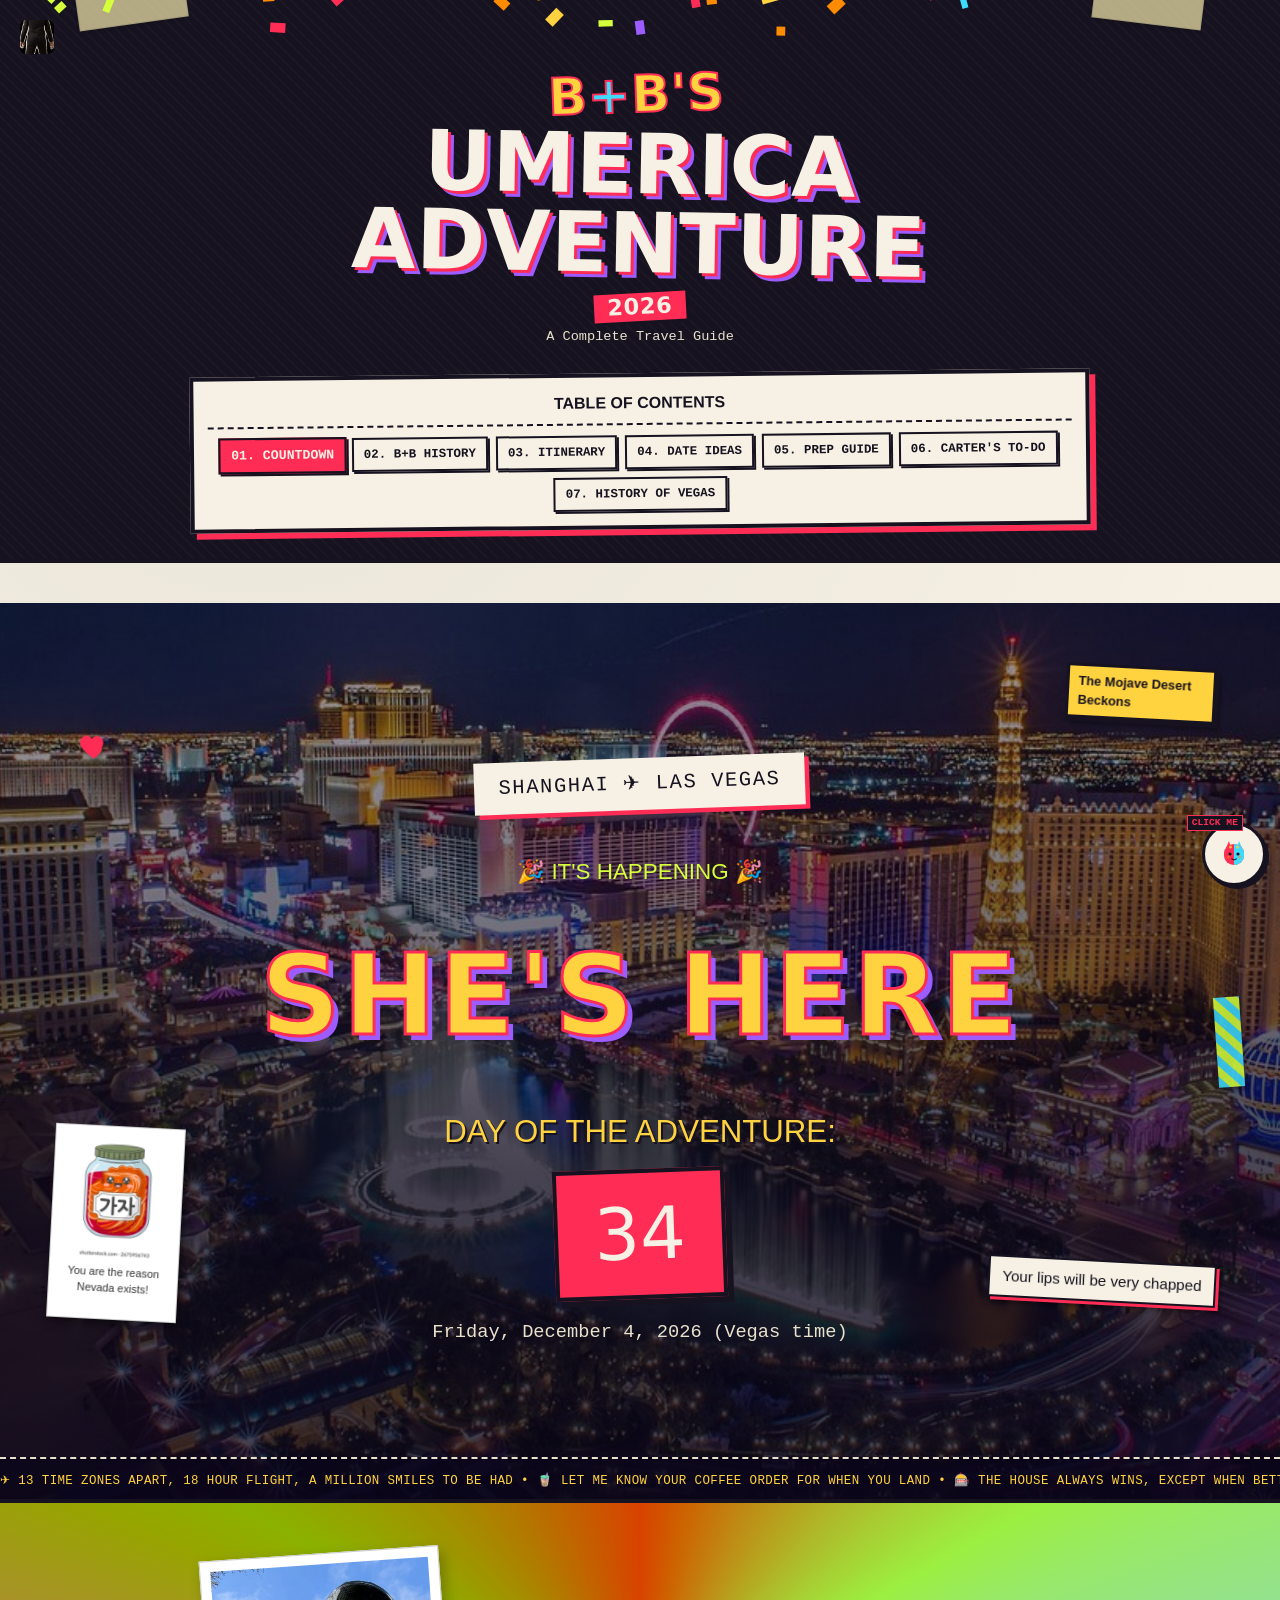
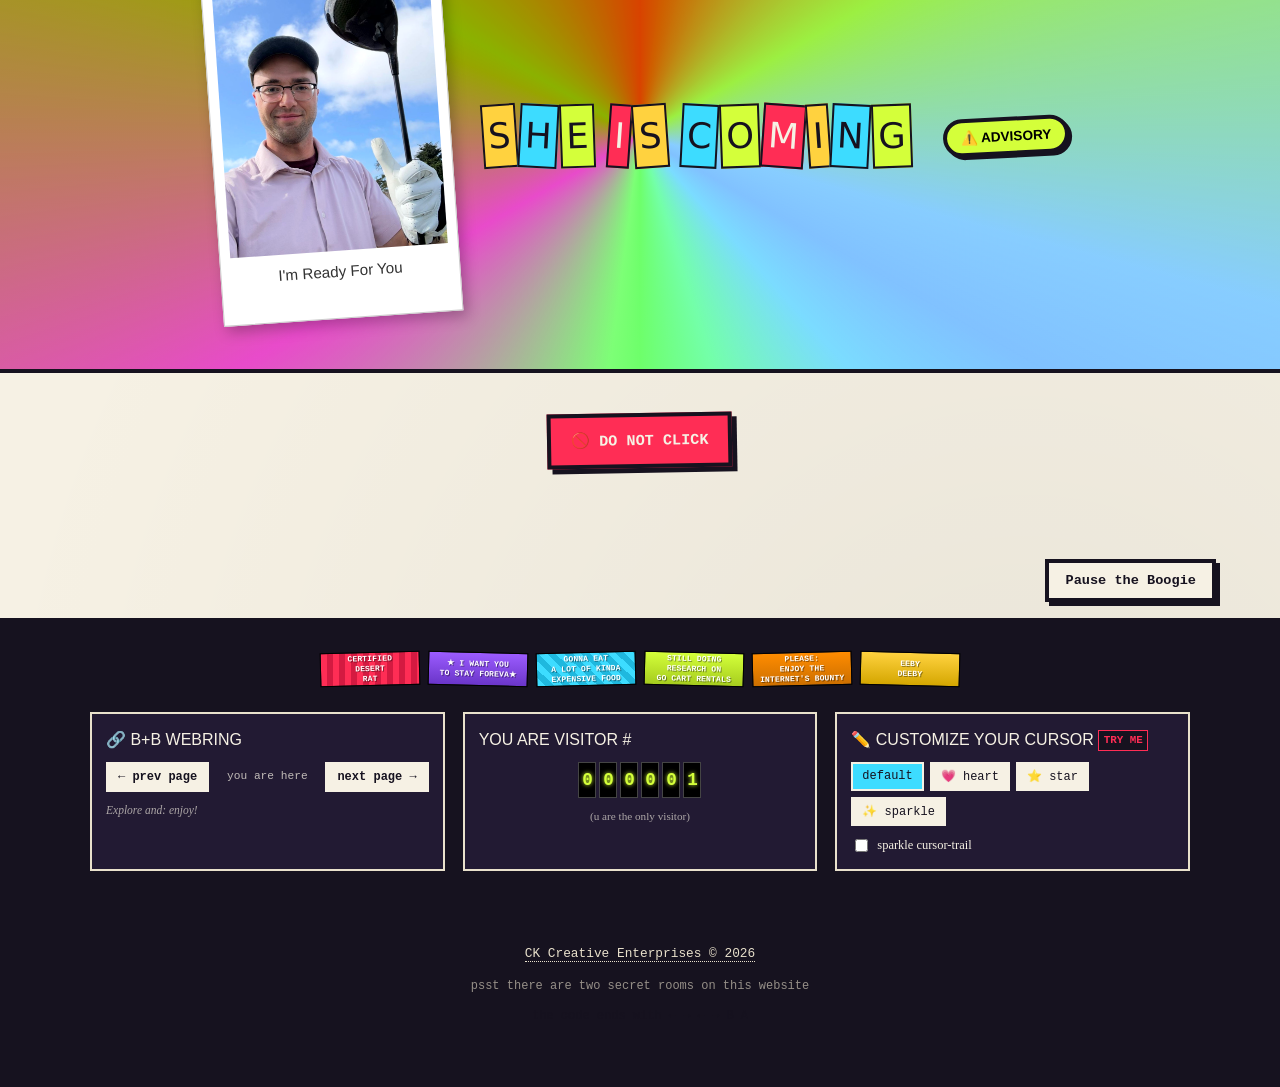
<file: index.html>
<!DOCTYPE html>
<html lang="en">
<head>
<meta charset="UTF-8">
<meta name="viewport" content="width=device-width, initial-scale=1.0">
<title>B+B's Umerica Adventure 2026</title>
<meta name="description" content="A chaotic zine-style countdown to Betty's Shanghai-to-Las-Vegas adventure, starting November 1, 2026.">
<link rel="stylesheet" href="styles.css">
</head>
<body>

<!-- ============================================================
     TAPE / TORN-PAPER SVG FILTERS (decorative, reused via CSS)
     ============================================================ -->
<svg width="0" height="0" style="position:absolute">
  <filter id="roughPaper">
    <feTurbulence type="fractalNoise" baseFrequency="0.012 0.045" numOctaves="3" seed="7" result="noise"/>
    <feDisplacementMap in="SourceGraphic" in2="noise" scale="9"/>
  </filter>
</svg>

<!-- ============================================================
     SKIP LINK + KONAMI HINT (screen reader / keyboard friendly)
     ============================================================ -->
<a class="skip-link" href="#main">Skip to content</a>

<!-- ============================================================
     HEADER / NAV — zine "table of contents" style tab bar
     ============================================================ -->
<header class="site-header">
  <div class="tape tape-left" aria-hidden="true"></div>
  <div class="tape tape-right" aria-hidden="true"></div>

  <!-- Easter Egg #1: click the mini heart doodle 5x for a secret message -->
  <a id="doodleHeart" class="corner-doodle" href="images/heart-doodle.jpg" target="_blank" rel="noopener" title="???" aria-label="a little heart doodle — click to see the photo">
    <img src="images/corner-heart-doodle.jpg" width="34" height="34" alt="" style="display:block;object-fit:cover;border-radius:6px">
  </a>
  <p id="doodleHeartMsg" class="secret-msg" hidden>psst. it's always been you. 💌</p>

  <h1 class="site-title" id="siteTitle" tabindex="0">
    <span class="title-line-1">B<span class="plus">+</span>B's</span>
    <span class="title-line-2">UMERICA<br>ADVENTURE</span>
    <span class="title-year">2026</span>
  </h1>
  <p class="site-subtitle">A Complete Travel Guide</p>

  <nav class="zine-toc" aria-label="Site sections">
    <p class="toc-label">TABLE OF CONTENTS</p>
    <ul>
      <li><button class="toc-btn" data-target="home" aria-current="page">01. COUNTDOWN</button></li>
      <li><button class="toc-btn" data-target="history-of-us">02. B+B HISTORY</button></li>
      <li><button class="toc-btn" data-target="itinerary">03. ITINERARY</button></li>
      <li><button class="toc-btn" data-target="date-ideas">04. DATE IDEAS</button></li>
      <li><button class="toc-btn" data-target="prep-guide">05. PREP GUIDE</button></li>
      <li><button class="toc-btn" data-target="todo">06. CARTER'S TO-DO</button></li>
      <li><button class="toc-btn" data-target="vegas-history">07. HISTORY OF VEGAS</button></li>
      <!-- Secret 7th tab — hidden until the Konami code is entered. See script.js -->
      <li id="secretTocItem" hidden><button class="toc-btn secret-toc-btn" data-target="secret">BONUS BANANA ROOM</button></li>
      <!-- The Diner — hidden until the History of Vegas quiz is aced. See script.js -->
      <li id="dinerTocItem" hidden><button class="toc-btn diner-toc-btn" data-target="diner">THE DINER</button></li>
    </ul>
  </nav>
</header>

<main id="main">

<!-- ============================================================
     SECTION 1: HOME
     ============================================================ -->
<section id="home" class="page active" aria-labelledby="home-heading">
  <div class="hero">
    <img class="hero-bg" src="images/vegas-strip-bg.jpg" alt="The Bellagio fountains and Las Vegas Strip at night">
    <div class="hero-overlay"></div>

    <!-- Corkboard clutter pinned OVER the skyline photo. All decorative. -->
    <div class="hero-deco deco-tr tilt-r" aria-hidden="true">
      <div class="mini-sticker">The Mojave Desert Beckons</div>
    </div>
    <!-- PLACEHOLDER IMAGE: swap with a real photo of you two -->
    <div class="hero-deco deco-bl polaroid tilt-r small-polaroid" aria-hidden="true">
      <img src="images/photo-3.jpg" alt="">
      <p class="polaroid-caption">You are the reason Nevada exists!</p>
    </div>
    <div class="hero-deco deco-mr tilt-l">
      <a id="washiTapeLink" href="https://www.youtube.com/watch?v=OHeHOb3E-2g&list=RDOHeHOb3E-2g&start_radio=1" target="_blank" rel="noopener" aria-label="washi tape (secret link)">
        <div class="washi-tape"></div>
      </a>
    </div>
    <div class="hero-deco deco-br tilt-r" aria-hidden="true">
      <div class="handwritten-note">Your lips will be very chapped</div>
    </div>
    <div class="hero-deco deco-ml tilt-r">
      <a href="https://www.reddit.com/r/UrbanHell/comments/15323yk/a_suburb_in_las_vegas_nevada_usa/#lightbox" target="_blank" rel="noopener" aria-label="heart doodle (secret link)">
        <svg viewBox="0 0 40 40" width="34" height="34"><path fill="#ff2d55" d="M20 35s-11-7.2-15.4-13.4C1.3 16.5 2.8 10.7 8.2 8.7c3.3-1.2 6.5.2 8.5 3.1 2-2.9 5.2-4.3 8.5-3.1 5.4 2 6.9 7.8 3.6 12.9C31 27.8 20 35 20 35z"/></svg>
      </a>
    </div>

    <div class="hero-content">
      <p class="eyebrow-sticker">SHANGHAI ✈ LAS VEGAS</p>
      <h2 id="home-heading" class="visually-hidden">Countdown to Betty's Arrival</h2>

      <!-- COUNTDOWN STATE (shown before Nov 1, 2026) -->
      <div id="countdownState" class="countdown-wrap">
        <p class="countdown-kicker">SHE LANDS IN...</p>
        <div id="countdown" class="countdown" role="timer" aria-live="polite">
          <div class="cd-block"><span id="cd-days" class="cd-num">00</span><span class="cd-unit">days</span></div>
          <div class="cd-block"><span id="cd-hours" class="cd-num">00</span><span class="cd-unit">hrs</span></div>
          <div class="cd-block"><span id="cd-mins" class="cd-num">00</span><span class="cd-unit">min</span></div>
          <div class="cd-block"><span id="cd-secs" class="cd-num">00</span><span class="cd-unit">sec</span></div>
        </div>
        <p class="countdown-footnote">Calculated live in Las Vegas, NV (PDT)</p>
      </div>

      <!-- CELEBRATION STATE (shown once the countdown hits zero) -->
      <div id="celebrationState" class="celebration-wrap" hidden>
        <p class="celebration-kicker">🎉 IT'S HAPPENING 🎉</p>
        <h2 class="shes-here">SHE'S HERE</h2>
        <div class="dayof-wrap">
          <p class="countdown-kicker">DAY OF THE ADVENTURE:</p>
          <div class="dayof-number"><span id="dayOfCount">1</span></div>
          <p class="countdown-footnote" id="dayOfDate">—</p>
        </div>
      </div>
    </div>

    <!-- Marquee ticker #1: inside jokes / trip facts. Pinned to the very
         bottom of the hero (not inside .hero-content) so it never collides
         with the corkboard clutter pinned around the edges. -->
    <div class="ticker hero-ticker" aria-hidden="true">
      <div class="ticker-track">
        <span class="ticker-content">✈ 13 TIME ZONES APART, 18 HOUR FLIGHT, A MILLION SMILES TO BE HAD •  🧋 LET ME KNOW YOUR COFFEE ORDER FOR WHEN YOU LAND  •  🎰 THE HOUSE ALWAYS WINS, EXCEPT WHEN BETTY'S PLAYING  •  🖤 ELVIS AWAITS  •  🛫 WALKIE TALKIES CHARGED AND READY FOR THE ROAD  •  🌵 SEASONABLY COOL TEMPERATURES BUT STILL KINDA WAY TOO BRIGHT & HOT  •  </span>
        <span class="ticker-content" aria-hidden="true">✈ 13 TIME ZONES APART, 18 HOUR FLIGHT, A MILLION SMILES TO BE HAD •  🧋 LET ME KNOW YOUR COFFEE ORDER FOR WHEN YOU LAND  •  🎰 THE HOUSE ALWAYS WINS, EXCEPT WHEN BETTY'S PLAYING  •  🖤 ELVIS AWAITS  •  🛫 WALKIE TALKIES CHARGED AND READY FOR THE ROAD  •  🌵 SEASONABLY COOL TEMPERATURES BUT STILL KINDA WAY TOO BRIGHT & HOT  •  </span>
      </div>
    </div>
  </div>

  <div class="zine-strip">
    <div class="polaroid tilt-l">
      <!-- PLACEHOLDER IMAGE: swap with a real photo of you two -->
      <img src="images/photo-1.jpg" alt="Placeholder photo of Carter and Betty — swap with a real one">
      <p class="polaroid-caption">I'm Ready For You</p>
    </div>
    <div class="ransom-note">
      <p><span class="ransom-letter r1">S</span><span class="ransom-letter r2">H</span><span class="ransom-letter r3">E</span> <span class="ransom-letter r4">I</span><span class="ransom-letter r1">S</span> <span class="ransom-letter r2">C</span><span class="ransom-letter r3">O</span><span class="ransom-letter r4">M</span><span class="ransom-letter r1">I</span><span class="ransom-letter r2">N</span><span class="ransom-letter r3">G</span></p>
    </div>
    <!-- Easter Egg: sticker that wiggles + reveals a tooltip joke on hover -->
    <button type="button" class="sticker sticker-corner wiggle-on-click" data-joke="I'M SHAKING WITH ANTICIPATION">
      ⚠️ ADVISORY</button>
  </div>

  <!-- Easter Egg: fake broken button / fake error that's actually a love note -->
  <div class="fake-error-zone">
    <button type="button" id="doNotClickBtn" class="do-not-click-btn">🚫 DO NOT CLICK</button>
    <div id="fakeErrorBox" class="fake-error-box" hidden role="alert">
      <p class="fake-error-body">lol jk I just wanted to say welcome to your website and I love you &lt;3</p>
      <button type="button" class="fake-error-close">press to close</button>
    </div>
  </div>

  <button type="button" id="boogieToggleBtn" class="boogie-toggle-btn">Pause the Boogie</button>
</section>

<!-- ============================================================
     SECTION 2: SATIRICAL HISTORY OF US
     ============================================================ -->
<section id="history-of-us" class="page pattern-graph" aria-labelledby="history-heading">
  <h2 id="history-heading" class="section-title letters">History of Betty & Carter</h2>
  <p class="section-kicker">13 years in the making & a lifetime in the past 3 months</p>

  <!-- Mock Wikipedia infobox -->
  <div class="wiki-infobox">
    <p class="wiki-infobox-title">Carter &amp; Betty</p>
    <!-- PLACEHOLDER IMAGE: swap with a real "how we met" photo -->
    <img src="images/photo-2.jpg" alt="Placeholder: how we met photo">
    <table>
      <tbody>
        <tr><th>Also known as</th><td>B+B, Umamiya & Upapitoya, Sweet Cheeks & Cocacho</td></tr>
        <tr><th>Genre</th><td>Slow burn with explosive Second Act, Historical Drama, International Film</td></tr>
        <tr><th>Origin</th><td>UC Berkeley Class of 2017 Facebook Page</td></tr>
        <tr><th>First contact</th><td>Unit 1 - Cheney Elevator (I think)</td></tr>
        <tr><th>Distance</th><td>6,500 miles bridged through the magic of the internet that introduced them in the first place</td></tr>
        <tr><th>Status</th><td>Invigorated; Overjoyed; Thrilled</td></tr>
        <tr><th>Currently</th><td>Counting down to November 1, 2026</td></tr>
      </tbody>
    </table>
  </div>

  <!-- Timeline mixing real (exaggerated) entries with parody bits -->
  <ol class="timeline">
    <li class="timeline-entry">
      <span class="timeline-date">Summer 2013</span>
      <h3>First Contact</h3>
      <p>Carter and Betty met for the first time on Facebook.com. He wildly impressed her with his deep and esoteric knowledge of Japanese psychedelia and sad British music. She impressed him with her bold and strange manner of expressing sentences through the written &amp; spoken word. She seemed fun and exciting and leveled with him in a way he hadn't really experienced before. They got close really quick and in retrospect, there was definitely some latent romantic tension. But the two danced around those feelings (and with each other) and called each other just friends.</p>
    </li>

    <li class="timeline-entry tabloid">
      <span class="timeline-date">Spring 2016</span>
      <div class="tabloid-card">
        <p class="tabloid-masthead">THE DAILY CAL</p>
        <h3 class="tabloid-headline">LOCAL GUY BUNGLES MAKEOUT SESH WITH HOT GIRL</h3>
        <p class="tabloid-body">Well they eventually made out and did a couple hand things, but this great release of years of tension didn't seem to shake out the way either had hoped. They called it there and mutually agreed to just keep hanging out as friends.</p>
      </div>
    </li>

    <li class="timeline-entry museum">
      <span class="timeline-date">Summer 2018</span>
      <div class="museum-placard">
        <h3>HOPE IS LOST: The Long Goodbye</h3>
        <p>It seems that Betty and Carter's young hearts were star-crossed. After some growing distance, they shared a strained text exchange about smoking e-cigs through nostrils with neither knowing it would be "goodbye" for the next 7 years. Whether there were hard feelings between them or just something sad inside both of them, the world may never know.</p>
      </div>
    </li>

    <li class="timeline-entry">
      <span class="timeline-date">May 2025</span>
      <h3>Hey, how've you been?</h3>
      <p>7 years passed, but Carter found himself thinking often about Betty. There were words and jokes, places and people, all manner of reminders that would bring Betty back to his mind - but for no good reason at all, he never reached out to her. On the day Carter turned 30, Betty wished him a happy birthday over Instagram.com. They both happened to be in the same time zone, and after some brief texting they spoke on the phone while he was sitting in a treehouse-esque hotel sweaty in his boxers and she was super super high on the ganja. They spoke on the phone for approximately 3.5-4 hours and Carter was immediately reminded of how fun it was to talk to her. Hope had returned for the two to be in each other's lives again, but 7 years of no contact had left a massive gap to bridge. It would take another 14 months for things to really click.</p>
    </li>

    <li class="timeline-entry tabloid">
      <span class="timeline-date">June 2026</span>
      <div class="tabloid-card">
        <h3 class="tabloid-headline">SHOCKING: Man has Obscure Premonition Involving Woman of His Dreams</h3>
        <p class="tabloid-body">Another chunk of time had passed them by. Carter was living in Las Vegas. Betty had just left her job of 3 years and found herself on the entrepreneurial path. By chance, Carter once again observed through Instagram.com that Betty was in the US - and not just any city in Umerica. She was in SAN DIGGY, CA where he would be traveling in a week's time. He reached out, and they made a plan to meet up. After some texts and a phone call, Carter felt a sort of tingly nervous excitement about seeing her - but when she suggested going to see Rosalia together and they discussed over the phone, those tingles turned into full on palpitations. It's like he had seen a vision of himself and Betty lighting a new spark, and it raised the stakes of their humble plan to see each other for the first time in 8 years. Maybe it was wish-casting, maybe it was true Oracular Power. But Carter suddenly knew that he was finally ready to fall in love with Betty.</p>
      </div>
    </li>

    <li class="timeline-entry">
      <span class="timeline-date">July 2026</span>
      <h3>WABABABIBA: Love Crashes to Earth</h3>
      <p>When Betty and Carter met up for the 4th of July weekend in San Diggy, everything came together. Over the 8 years of minimal contact, Carter had somehow let himself lose sight of how fun and funny and eager and bold and beautiful and caked up and playful and sincere and charismatic and thrilling Betty was. Her laugh was everything. The way she looked in the waves of the pacific ocean while they talked about eyesight and family was like a dream, and when they were sleepily laying in the sand on the beach afterwards Carter felt a deep and irreversible "Uh Oh" kind of feeling that twisted up his insides in a way he hadn't felt in forever. The Rosalia concert that evening solidified that feeling and made his gut feeling a reality. From her strange and beautiful and kinda hot outfit, to her laughter leading him all across Pechanga Arena, to the pure awe of seeing Rosalia perform next to her, to her linking arms with him in the stairwell and him gently pushing her along towards front of the stadium, to them standing side by side mere feet away from Rosalia, hovering around each other all night, dancing around a certain that was so familiar yet also so new and utterly exhilarating - all of it drove him completely fuckin crazy. The next day, she spent all day with him and his family and somehow made the feeling of home and family way more fun and real and important. That day, Carter decided - he wanted this girl in his life forever, immediately.</p>
    </li>

    <li class="timeline-entry">
      <span class="timeline-date">Present Day</span>
      <h3>I want to move in with you</h3>
      <p>Well we know what happened from there. I mean kinda - it still feels absolutely and totally insane. I tried counting how many hours we've spent on the phone/Instagram Phone, how many texts we've sent each other, how many photos we've sent each other...and I discovered that it's a lot. I couldn't get enough of you, and I still can't. You make everything feel more real, more important, more beautiful. You make me feel more me, and you you've shattered everything I thought I wanted or I thought I could achieve in life.  I want you, really nothing else at this point, and I can't believe you get to be here with me for so long.</p>
      <p>I love you so much Betty.</p>
    </li>
  </ol>

  <figure class="history-photo-attach history-photo-attach-2">
    <img src="images/photo-11.jpg" alt="">
  </figure>

  <figure class="history-photo-attach history-photo-attach-3">
    <img src="images/photo-12.jpg" alt="">
  </figure>

  <!-- Easter egg: fake "how well do you know Betty" mini quiz -->
  <div class="mini-quiz">
    <p class="mini-quiz-title">POP QUIZ: How Well Do You Know The Author of This Website?</p>
    <p class="mini-quiz-q" id="quizQuestion">What is Carter definitely NOT doing right now?</p>
    <div class="mini-quiz-options" id="quizOptions">
      <button type="button" data-correct="false">Researching average Mariachi Band hourly rates</button>
      <button type="button" data-correct="false">Watching the countdown clock on this website 24/7</button>
      <button type="button" data-correct="false">Steaming his window curtains and scrubbing the baseboards to make everything nice for when you're here</button>
      <button type="button" data-correct="false">Practicing his Chinese so he can say all kinds of sweet and naughty things to you</button>
    </div>
    <p class="mini-quiz-result" id="quizResult" hidden></p>
  </div>

  <p class="tiny-hint">Hint: type the secret code on the countdown page</p>
</section>

<!-- ============================================================
     SECTION 3: ITINERARY
     ============================================================ -->
<section id="itinerary" class="page pattern-dots" aria-labelledby="itinerary-heading">
  <h2 id="itinerary-heading" class="section-title letters">03. ITINERARY</h2>
  <p class="section-kicker">A rough outline of what to do and where to go and who to see!</p>

  <!-- Marquee ticker #2: "coming up next" -->
  <div class="ticker ticker-alt" aria-hidden="true">
    <div class="ticker-track">
      <span class="ticker-content">COMING UP NEXT: &nbsp;DAY 1 TOUCHDOWN &nbsp;▸&nbsp; US ARMY LINGERIE EXPLORATION &nbsp;▸&nbsp; WALKIE TALKIE DRIVE &nbsp;▸&nbsp; KSM EXPLORATION &nbsp;▸&nbsp; CARTER'S SIGNATURE SIGN SPINNING &nbsp;▸&nbsp; SEEING WHAT COUS IS LIKE IN A CASINO &nbsp;▸&nbsp; POSSIBLE ELVIS EVENT &nbsp;▸&nbsp; BEGGING B TO NEVER LEAVE &nbsp;▸&nbsp; </span>
      <span class="ticker-content" aria-hidden="true">COMING UP NEXT: &nbsp;DAY 1 TOUCHDOWN &nbsp;▸&nbsp; US ARMY LINGERIE EXPLORATION &nbsp;▸&nbsp; WALKIE TALKIE DRIVE &nbsp;▸&nbsp; KSM EXPLORATION &nbsp;▸&nbsp; CARTER'S SIGNATURE SIGN SPINNING &nbsp;▸&nbsp; SEEING WHAT COUS IS LIKE IN A CASINO &nbsp;▸&nbsp; POSSIBLE ELVIS EVENT &nbsp;▸&nbsp; BEGGING B TO NEVER LEAVE &nbsp;▸&nbsp; </span>
    </div>
  </div>

  <div class="itinerary-grid">

    <article class="itin-card tilt-r">
      <p class="itin-day">DAY 1 — TOUCHDOWN</p>
      <h3>Welcome to Umerica</h3>
      <ul>
        <li>Totally normal and not-extravagant airport pick up at LAX</li>
        <li>Possibly also normal and not-extravagant ride to Airbnb</li>
        <li>Rest / Korean Food / Nighttime Drive / Sleeping Next to You</li>
      </ul>
    </article>

    <article class="itin-card tilt-l">
      <p class="itin-day">Los Angeles to Vegas</p>
      <h3>The First Week</h3>
      <ul>
        <li>Maybe surfing in San Pedro or Venice</li>
        <li>Recover B's car in San Diego / Walkie-Talkie road trip to Las Vegas</li>
        <li>Exchange gifts, meet Moose & June, explore apartment & KSM</li>
        <li>Tour of my neighborhood, hitting the cafes, going to Red Rocks</li>
      </ul>
    </article>

    <article class="itin-card tilt-r">
      <p class="itin-day">Deeper into Vegas</p>
      <h3>Parker, (C)Kous, and Anna Trip</h3>
      <ul>
        <li>Stay at a casino & explore the strip</li>
        <li>See Magic Show & Blue Man Group Performances</li>
        <li>Find a Jacuzzi or Sauna. Maybe lose a bit of money. Watch the Bellagio Fountain Show for hours. Maybe drink a lot but maintain good oral hygiene with pocket floss.</li>
      </ul>
    </article>

    <article class="itin-card tilt-l">
      <p class="itin-day">Meet the Homies</p>
      <h3>Week #2 - TBD cuz of B's Entrepreneurship</h3>
      <ul>
        <li>Hanging with the Vegas crew</li>
        <li>Date Nights in and Date Nights out (See Date Guide)</li>
        <li>A couple of hikes, outdoor climbing, and searching for wild donkeys</li>
        <li>Possibly also a helicopter ride or a private Hibachi Chef Experience</li>
        <li>Or B conducts business &amp; we do this all week #3</li>
      </ul>
    </article>

    <article class="itin-card tilt-r">
      <p class="itin-day">Domestic Living: B+B Style</p>
      <h3>Week #3</h3>
      <ul>
        <li>Cooking meals at home, watching movies, playing music</li>
        <li>Record & cactus shopping at Zia Records/Mojave Bloom</li>
        <li>Going on walks, riding bikes, going night climbing</li>
        <li>Weekend trip to Grand Canyon, Southern Utah, Joshua Tree, or San Diego</li>
      </ul>
    </article>

    <article class="itin-card tilt-l">
      <p class="itin-day">Getting Ready for the California Tour</p>
      <h3>Our First Trip Togetha</h3>
      <ul>
        <li>Set Itinerary - who we want to see and when we'll see them</li>
        <li>Buy gifts / plan surprises</li>
        <li>Figure out cat sitting situation with lowest risk of blood vom</li>
        <li>Pack and Depart</li>
      </ul>
    </article>

    <article class="itin-card tilt-r">
      <p class="itin-day">Thanksgiving Week</p>
      <h3>Our Great Tour of the Golden State</h3>
      <ul>
        <li>Too much to list here but 1) Visit Julia in Sacramento, 2) See Friends in the Bay, 3) Return to UC Berkeley & drink a beer+americano at Caffe Strada, 4) Thanksgiving with John and Leslie, 5) Surprise Anna & her family in OC, 6) Head back to Vegas!</li>
      </ul>
    </article>

    <article class="itin-card tilt-l">
      <p class="itin-day">Remaining Weeks</p>
      <h3>Late November into December</h3>
      <ul>
        <li>Everything else we want to do. More date nights! More KSM time. Possibly get married.</li>
        <li>As much foot squeezing and feeding each other thoop as possible</li>
      </ul>
    </article>

    <article class="itin-card tilt-r photo-card">
      <!-- PLACEHOLDER IMAGE: swap with a real photo relevant to date ideas -->
      <img src="images/photo-5.jpg" alt="Placeholder photo for the itinerary section">
      <p class="itin-day">BONUS</p>
      <h3>Wildcard Slot Machine <span class="blink-tag">NEW!</span></h3>
      <p>Pull the lever for a fresh idea on what to do next. It's rigged like a normal slot machine but only gives goods answers.</p>
      <button type="button" id="slotMachineBtn" class="slot-lever">🎰 PULL THE LEVER</button>
      <p id="slotResult" class="slot-result" aria-live="polite"></p>
    </article>

  </div>

</section>

<!-- ============================================================
     SECTION 4: DATE IDEAS
     ============================================================ -->
<section id="date-ideas" class="page pattern-hearts" aria-labelledby="date-ideas-heading">
  <h2 id="date-ideas-heading" class="section-title letters">04. DATE IDEAS</h2>
  <p class="section-kicker">A live list of things to do whilst together in Las Vegas</p>

  <!-- Easter egg: click the fishbowl to pull out a random date idea -->
  <div class="fishbowl-game">
    <div id="fishbowlFish" class="fishbowl-fish" hidden>
      <span class="fishbowl-fish-tail-fill"></span>
      <span class="fishbowl-fish-text"></span>
    </div>
    <button type="button" id="fishbowlBtn" class="fishbowl-btn" aria-label="Date Idea Fish Bowl">
      <svg viewBox="0 0 110 100" width="92" height="84" aria-hidden="true">
        <ellipse cx="55" cy="60" rx="48" ry="34" fill="#bfe8ff" stroke="#16121f" stroke-width="3"/>
        <ellipse cx="55" cy="32" rx="40" ry="10" fill="#eaf9ff" stroke="#16121f" stroke-width="3"/>
        <path d="M15 58 Q55 76 95 58" stroke="#3ddcff" stroke-width="2" fill="none" opacity=".55"/>
        <ellipse cx="52" cy="70" rx="10" ry="5" fill="#ffb454" stroke="#16121f" stroke-width="1.5"/>
        <polygon points="42,70 33,64 33,76" fill="#ffb454" stroke="#16121f" stroke-width="1.5"/>
        <circle cx="35" cy="68" r="2.4" fill="#fff" opacity=".85"/>
        <circle cx="72" cy="76" r="1.8" fill="#fff" opacity=".85"/>
      </svg>
    </button>
    <p class="fishbowl-hint">Date Idea Fish Bowl</p>
  </div>

  <div class="prep-grid">

    <div class="prep-card scroll-card">
      <h3>Restaurants &amp; Bars</h3>
      <ul class="scroll-list">
        <li>Olive Garden (paid partially or in full with $50 gift card)</li>
        <li>Hachi Izakaya (Icy Mug Beers &amp; meat sticks)</li>
        <li>China Mama</li>
        <li>Win Kee HK BBQ &amp; Noodle</li>
        <li>Herbs &amp; Rye</li>
        <li>Soul Belly BBQ</li>
        <li>Moobongri Soondae</li>
        <li>French Riviera</li>
        <li>Mizumi @ the Wynn</li>
        <li>Secret Pizza</li>
        <li>Esther's Kitchen</li>
        <li>Pachi Pachi</li>
        <li>El Compa Birria</li>
        <li>Pizza Rock</li>
        <li>Meraki Mediterranean</li>
        <li>Shang Noodles</li>
        <li>Viking Mike's Alpine Bar</li>
        <li>Silver Stamp</li>
        <li>Leatherneck Club</li>
        <li>Mountain Spring Saloon</li>
        <li>Mr. D's Bar &amp; Grill</li>
        <li>Tacos El Gordo</li>
        <li>Brazilian Mayonnaise Poptart</li>
        <li>burger.</li>
        <li>Hell's Kitchen</li>
        <li>CJ's Spumoni</li>
      </ul>
    </div>

    <div class="prep-card scroll-card">
      <h3>Meals to Cook</h3>
      <ul class="scroll-list">
        <li>Grilled Beets</li>
        <li>Some Kind of Duck</li>
        <li>CUMIN BEEF</li>
        <li>Pot Pie</li>
        <li>Borscht</li>
        <li>Beef Bourguignon</li>
        <li>Dana's Dank Ass Tacos</li>
        <li>Pork Chop Chop</li>
        <li>Chocolate Lava Cake</li>
        <li>Make Our Own Sausages night</li>
        <li>Mega Breakfast</li>
        <li>Schnitzel &amp; Spaetzle</li>
        <li>Injera / Ethiopian Food Night</li>
      </ul>
    </div>

    <div class="prep-card scroll-card">
      <h3>Out &amp; About</h3>
      <ul class="scroll-list">
        <li>Tandem Bike Ride</li>
        <li>Go Kart tour of Las Vegas</li>
        <li>Outdoor climbing at Red Rocks!</li>
        <li>Searching for wild donkeys / maybe trying to tame wild donkeys</li>
        <li>Throwing on some headlamps and hunting for scorpions</li>
        <li>Beagle for a Day</li>
        <li>Orange Board / Red Bed / Brown Out</li>
        <li>Spy Ninjas HQ</li>
        <li>[SURPRISE]</li>
        <li>Zack Bagans' Haunted Museum</li>
        <li>World's Saddest Zip Line over Fremont St</li>
        <li>Skiing at Mt. Charleston</li>
        <li>Walks / Strolls / Bike Rides</li>
        <li>Scramble to the top of Mt. Wilson</li>
        <li>Helicopter Ride</li>
        <li>Horseback Riding</li>
        <li>Shooting Range with Ruben</li>
        <li>Ice Skating</li>
        <li>Tai Chi in the Park</li>
        <li>Round of Golf</li>
        <li>Cactus Club Cactus Tour</li>
      </ul>
    </div>

    <div class="prep-card">
      <h3>Events &amp; Live Entertainment</h3>
      <ul>
        <li>Metallica @ The Sphere (~$755 per ticket)</li>
        <li>Private Magic Show with Magic Mike</li>
        <li>Wine tasting with Jon Yu</li>
        <li>Hibachi Night (at restaurant / at home / in nature)</li>
        <li>Hit up Will (the guy with weird eyes) for underground raves</li>
      </ul>
    </div>

    <div class="prep-card scroll-card">
      <h3>Movies &amp; Shows</h3>
      <ul class="scroll-list">
        <li>Past Lives</li>
        <li>Cowboy Bebop</li>
        <li>Dons of Disco</li>
        <li>Gone with the Pope</li>
        <li>Hard (Soft) Boiled</li>
        <li>Ali Fear Eats the Soul</li>
        <li>The Long Goodbye</li>
        <li>Eternal Sunshine of the Spotless Mind</li>
        <li>Nashville</li>
        <li>Literally anything you want to watch I've got a whole big list but I wanna watch whatever u want to watch &lt;3</li>
      </ul>
    </div>

    <div class="prep-card scroll-card">
      <h3>Day/Weekend Trips</h3>
      <ul class="scroll-list">
        <li>Paddle boarding on the Colorado River in Arizona</li>
        <li>Camping trip at Zion National Park</li>
        <li>Airbnb in Joshua Tree</li>
        <li>Boat Day on Lake Las Vegas</li>
        <li>Mountain Biking at Lee's Canyon</li>
      </ul>
    </div>

    <div class="prep-card scroll-card">
      <h3>At Home</h3>
      <ul class="scroll-list">
        <li>Write a song/album/suite together</li>
        <li>Learn Guitar Together</li>
        <li>Egyptian Rat Screw / Hearts</li>
        <li>Teach Carter how to play Mahjong</li>
        <li>Work on Trash Santa props &amp; set design</li>
        <li>Learn how to do partner juggling</li>
        <li>Buy &amp; decorate a Christmas tree</li>
        <li>Read and drink coffee all day</li>
        <li>Piano duet</li>
        <li>Circus training for Moose &amp; June</li>
        <li>Pull Up Competition</li>
        <li>Chinese conversation practice</li>
      </ul>
    </div>

  </div>

  <!-- Easter egg: pull the lever for a spin; three of a kind lines up every 4th pull -->
  <div class="slot-machine">
    <div class="slot-marquee"><span>A BETTER SLOT MACHINE</span></div>
    <div class="slot-body">
      <div class="slot-screen">
        <div class="slot-reel-window"><div class="slot-reel" id="slotReel1"></div></div>
        <div class="slot-reel-window"><div class="slot-reel" id="slotReel2"></div></div>
        <div class="slot-reel-window"><div class="slot-reel" id="slotReel3"></div></div>
      </div>
      <button type="button" id="slotLeverBtn" class="slot-lever-btn" aria-label="Pull the lever to spin">
        <span class="slot-lever-track"><span class="slot-lever-knob"></span></span>
      </button>
    </div>
    <p class="slot-hint" id="slotHint">pull the lever</p>
  </div>
</section>

<!-- ============================================================
     SECTION 5: PREP GUIDE FOR BETTY
     ============================================================ -->
<section id="prep-guide" class="page pattern-check" aria-labelledby="prep-heading">
  <h2 id="prep-heading" class="section-title letters">05. PREP GUIDE FOR BETTY</h2>
  <p class="section-kicker">Everything you need to be ready for living La Vida Las Vegas</p>

  <div class="prep-grid">

    <div class="prep-card">
      <h3>Weather - November through December</h3>
      <ul>
        <li>Daytime highs: roughly 70-78°F (21-26°C) - warm, sunny, very pleasant</li>
        <li>Nighttime lows: can drop to 45-52°F (7-11°C) - the desert cools off fast after sunset</li>
        <li>Probably zero rain but hopefully a thunderstorm or two to bring out Belgian Carter</li>
        <li>I have jackets &amp; sweaters u can wear</li>
        <li>Pls bring Korean sunscreen</li>
      </ul>
    </div>

    <div class="prep-card">
      <h3>What to Pack</h3>
      <ul>
        <li>Walking shoes - I'll supply the leather browns</li>
        <li>Your finest silk mandarin collar (for me) and Asian style dress (for you)</li>
        <li>Water from the Shanghai airport bathroom in a vial</li>
        <li>Clothes you're not worried about getting coated in Moose &amp; June hair</li>
        <li>US Army Uniform</li>
        <li>Your favorite lead-free silverware</li>
      </ul>
    </div>

    <div class="prep-card scroll-card">
      <h3>My Apartment</h3>
      <ul class="scroll-list">
        <li>I have 6 chairs, 5 stools, 1 bench, 1 rocking chair, and abundant floor space for your sitting needs</li>
        <li>There are records for your listening enjoyment &amp; I actually haven't listened to a bunch of them so it would be sick to listen with you</li>
        <li>It might smell kinda like apple cider vinegar in the kitchen</li>
        <li>PS5 will be loaded with most current Call of Duty game and Rocket League</li>
        <li>Attempting to fill the apartment with easter eggs for you to find</li>
        <li>Still trying to get cats to accept the robot litter box so that the Seurat bathroom is usable and not just a giant cat toilet</li>
      </ul>
    </div>

    <div class="prep-card scroll-card">
      <h3>Las Vegas City Culture</h3>
      <ul class="scroll-list">
        <li>There are no neighborhoods but there are strip malls</li>
        <li>It is largely liberal here but there are fun alcoves of communists, anarchists, and militia preppers</li>
        <li>There are also: hippies, cowboys, failed bankers, short filmmakers, short short filmmakers (no tall short filmmakers), Elvis impersonators, Canadians, scary golf cousins, sad tech bros, at least 2 Moldovans, and a smattering of horny digital artists</li>
      </ul>
    </div>

    <div class="prep-card">
      <h3>Glossary of Vegas Lingo</h3>
      <ul>
        <li><strong>"The Strip"</strong> — the main stretch of casinos on Las Vegas Blvd</li>
        <li><strong>"IFHO"</strong> — It's Fuckin Hot Outside</li>
        <li><strong>"Burro Time"</strong> — What you say when you find a wild donkey in the hills</li>
        <li><strong>"Hut tut hut tut"</strong> — What the Jewish men say when they're walking around the neighborhood</li>
        <li><strong>"Tap tippity tip tap tap"</strong> — The noise people's hands make at the gas station/grocery store/Starbucks slot machines</li>
        <li><strong>"Whoa Mama!"</strong> — A classic Elvis catchphrase, also what I say when I think of you sometimes</li>
        <li><strong>"Will You Marry Me"</strong> — Something people sometimes say during a proposal type situation</li>
      </ul>
    </div>

    <div class="prep-card">
      <h3>Things to Know About Carter</h3>
      <ul>
        <li>I have to shave my head about every 7 days and its me least favorite chore</li>
        <li>I don't aggressively tap surfaces like Shawn but I do live by the adage "Everything Is a Drum"</li>
        <li>I typically sing while peeing</li>
        <li>When I get stressed or tired sometimes I get really red</li>
        <li>I will try not to punch the fridge in front of you</li>
        <li>I have never felt happier than I am with you &amp; knowing that you'll be here soon &lt;3</li>
      </ul>
    </div>

    <div class="prep-card photo-card">
      <img src="images/photo-8.jpg" alt="Artist's rendering of Betty arriving at LAX, depicted in military uniform with a duffel bag">
      <p class="polaroid-caption">Artist's Rendering of Betty Arriving at LAX</p>
    </div>

    <div class="prep-card photo-card photo-card-right">
      <img src="images/prep-welcome-party.webp" alt="A four-piece mariachi band playing trumpet, guitarron, vihuela, and accordion">
      <p class="polaroid-caption">The Welcome Party</p>
    </div>

  </div>

  <button type="button" id="dateIdeasClueBtn" class="cursive-clue-icon">Las Vegas</button>
  <p id="dateIdeasCluePopup" class="clue-popup" hidden>the code starts with ↑ ↑ ↓ ↓ </p>
</section>

<!-- ============================================================
     SECTION 6: CARTER'S TO-DO LIST
     ============================================================ -->
<section id="todo" class="page pattern-paper" aria-labelledby="todo-heading">
  <h2 id="todo-heading" class="section-title letters">06. CARTER'S TO-DO LIST</h2>
  <p class="section-kicker">A working list of everything Carter needs to get done before Betty's arrival</p>

  <div class="polaroid tilt-r todo-photo">
    <img src="images/photo-9.jpg" alt="Carter giving a thumbs up at his laptop, with his black cat">
    <p class="polaroid-caption">Carter, working on this website</p>
  </div>

  <ul class="todo-list" id="todoList">
    <li><label><input type="checkbox" data-id="todo-1"> Book reservations for nice dinners</label></li>
    <li class="todo-photo-item"><img src="images/todo-burger-menu.webp" alt="Gordon Ramsay Burger restaurant menu board"></li>
    <li><label><input type="checkbox" data-id="todo-2"> Clean the apartment (mirrors, blinds, floors, rugs, uhhh everything)</label></li>
    <li class="todo-photo-item"><img src="images/todo-clean-mirror.webp" alt="Hand wiping steam off a bathroom mirror"></li>
    <li><label><input type="checkbox" data-id="todo-13"> Patch holes in doors and walls</label></li>
    <li class="todo-photo-item"><img src="images/todo-wall-hole.webp" alt="A hole in a white wall"></li>
    <li><label><input type="checkbox" data-id="todo-3"> Clean the car and also fix the car or maybe buy a new car</label></li>
    <li class="todo-photo-item"><img src="images/todo-car-dashboard.webp" alt="Car dashboard showing a maintenance required warning"></li>
    <li><label><input type="checkbox" data-id="todo-4"> Steam the window curtains</label></li>
    <li class="todo-photo-item"><img src="images/todo-curtains.webp" alt="Close-up of wrinkled curtain fabric"></li>
    <li><label><input type="checkbox" data-id="todo-5"> Stock up the refrigerator so we're not eating kimchi and cold tofu every night</label></li>
    <li class="todo-photo-item"><img src="images/todo-fridge.webp" alt="Open refrigerator full of food"></li>
    <li><label><input type="checkbox" data-id="todo-6"> Organize drawers tho this is mostly for my own sanity</label></li>
    <li class="todo-photo-item"><img src="images/todo-drawer.webp" alt="A messy junk drawer full of odds and ends"></li>
    <li><label><input type="checkbox" data-id="todo-14"> Wind clocks</label></li>
    <li class="todo-photo-item"><img src="images/todo-clock.webp" alt="An antique wooden wall clock"></li>
    <li><label><input type="checkbox" data-id="todo-7"> Assemble bed frame and adorn KSM with 20 pillows</label></li>
    <li class="todo-photo-item"><img src="images/todo-bed-pillows.webp" alt="A bed headboard piled with decorative pillows"></li>
    <li><label><input type="checkbox" data-id="todo-8"> Book Time Off at work</label></li>
    <li class="todo-photo-item"><img src="images/todo-calendar.webp" alt="Cartoon calendar character pointing"></li>
    <li><label><input type="checkbox" data-id="todo-9"> Don't plan anything outrageous for airport meeting</label></li>
    <li class="todo-photo-item"><img src="images/todo-mariachi.webp" alt="A mariachi band playing instruments"></li>
    <li><label><input type="checkbox" data-id="todo-10"> Prepare easter eggs around the apartment, car, in the wild</label></li>
    <li class="todo-photo-item"><img src="images/todo-easter-egg-candy.webp" alt="A chocolate candy bar hidden inside a kitchen cabinet"></li>
    <li><label><input type="checkbox" data-id="todo-11"> Assemble a gift or two more</label></li>
    <li class="todo-photo-item"><img src="images/todo-ekg-chest-pain.png" alt="An older man clutching his chest in pain"></li>
    <li><label><input type="checkbox" data-id="todo-12"> Get an EKG to make sure I don't have an HA when B is here</label></li>
    <li class="todo-photo-item"><img src="images/todo-gift-mystery.webp" alt="A mystery gift box with question marks"></li>
  </ul>

  <p class="todo-progress" id="todoProgress" aria-live="polite">0 / 12 done - no pressure but maybe also a little pressure</p>

  <button type="button" id="todoClueBtn" class="todo-clue-btn" aria-label="A curious tofu duo">
    <img src="images/tofu-clue.jpg" alt="">
  </button>
  <p id="todoCluePopup" class="todo-clue-popup" hidden>Enter the code on the countdown page!</p>
</section>

<!-- ============================================================
     SECTION 7: HISTORY OF LAS VEGAS
     ============================================================ -->
<section id="vegas-history" class="page pattern-stars" aria-labelledby="vegas-history-heading">
  <h2 id="vegas-history-heading" class="section-title letters">07. HISTORY OF LAS VEGAS</h2>
  <p class="section-kicker">A mostly AI-generated history of Las Vegas with a Very Special Pop Quiz to test ur knowledge</p>

  <!-- Marquee ticker #3: did-you-know facts -->
  <div class="ticker ticker-alt2" aria-hidden="true">
    <div class="ticker-track">
      <span class="ticker-content">🎲 DID YOU KNOW: There is no hope in this godforsaken town &nbsp;•&nbsp; 🎲 All my homies here have been devastated by reality &nbsp;•&nbsp; 🎲 Approximately 15% of Nevada adults suffer from gambling addiction &nbsp;•&nbsp; 🎲 Suicide rates in Las Vegas and Nevada are higher than the national average &nbsp;•&nbsp; 🎲 Visitors and locals eat over 60,000 pounds of shrimp and shellfish daily &nbsp;•&nbsp; 🎲 The Las Vegas Strip is known as the brightest spot on Earth when viewed from space &nbsp;•&nbsp; 🎲 Nevada consistently ranks near the bottom (around 45th out of 50 states) in education! &nbsp;•&nbsp; </span>
      <span class="ticker-content" aria-hidden="true">🎲 DID YOU KNOW: There is no hope in this godforsaken town &nbsp;•&nbsp; 🎲 All my homies here have been devastated by reality &nbsp;•&nbsp; 🎲 Approximately 15% of Nevada adults suffer from gambling addiction &nbsp;•&nbsp; 🎲 Suicide rates in Las Vegas and Nevada are higher than the national average &nbsp;•&nbsp; 🎲 Visitors and locals eat over 60,000 pounds of shrimp and shellfish daily &nbsp;•&nbsp; 🎲 The Las Vegas Strip is known as the brightest spot on Earth when viewed from space &nbsp;•&nbsp; 🎲 Nevada consistently ranks near the bottom (around 45th out of 50 states) in education! &nbsp;•&nbsp; </span>
    </div>
  </div>

  <article class="vegas-history-block">
    <h3>1905: A Railroad Town Is Born</h3>
    <p>Las Vegas officially became a town on May 15, 1905, when 110 acres of land next to the railroad tracks were auctioned off in the Nevada desert. Water from natural artesian springs was the actual reason anyone stopped here at all, long before neon and slot machines entered the picture. Yes, Vegas started as a place people stopped for water. The irony of this fact, given growing concerns with water access, is not lost on the AI-assisted author of this history page.</p>
  </article>

  <article class="vegas-history-block">
    <h3>1931: Gambling and Dams</h3>
    <p>Nevada legalized casino gambling in 1931 - the same year construction began on the Hoover Dam nearby. Thousands of dam workers needed somewhere to spend their paychecks, and Vegas, ever the opportunist, obliged. This is the actual origin of Vegas-as-playground: a massive infrastructure project next door with a very bored, well-paid workforce.</p>
  </article>

  <article class="vegas-history-block">
    <h3>1940s–60s: The Mob Era</h3>
    <p>Organized crime money built much of the early Strip. Bugsy Siegel's Flamingo Casino is the most famous example: mob-financed, glamorous, and reportedly so over budget that it may have contributed to Siegel's own demise in 1947. For decades after, mob-linked money quietly financed casino after casino, skimming profits off the top in cash before anyone noticed. It's less gangster movie glamor and more extremely aggressive small business ownership with a very classic American style glamor.</p>
  </article>

  <article class="vegas-history-block split">
    <div>
      <h3>1950s–60s: The Rat Pack Era</h3>
      <p>Frank Sinatra, Dean Martin, Sammy Davis Jr., Peter Lawford, and Joey Bishop turned the Sands Hotel into the coolest room on Earth, performing loose, improvised shows together and cementing Vegas as the place for entertainment, not just gambling. This is also the era that gave Vegas its "Rat Pack tuxedo and a martini" image.</p>
    </div>
    <figure class="figure-frame">
      <img src="images/photo-6.jpg" alt="Carter in a tuxedo reading a book and pointing, beside a skull and an antique clock">
      <figcaption>A Real Archival Rat Pack-Era Photo</figcaption>
    </figure>
  </article>

  <article class="vegas-history-block">
    <h3>1966–70s: Howard Hughes and the Corporate Takeover</h3>
    <p>Reclusive billionaire Howard Hughes moved into the top floor of the Desert Inn in 1966 and, when asked to leave, simply bought the hotel instead. He went on to buy several more Vegas properties, helping shift ownership away from mob syndicates toward corporations - a trend Nevada formalized with 1969 legislation making it easier for public companies to own casinos. Boring on paper, but it's genuinely the reason Vegas became a "real" commercial center instead of a massive laundering operation.</p>
  </article>

  <article class="vegas-history-block">
    <h3>1989–90s: The Megaresort Boom</h3>
    <p>Steve Wynn's Mirage opened in 1989 with an erupting volcano out front, kicking off the megaresort era: Excalibur, Luxor, MGM Grand, and Bellagio all followed within a decade. Vegas rebranded itself as a family destination in the early '90s - there were roller coasters marketed to children next to the casino floor - before quietly going back to being targeted mostly towards adults.</p>
  </article>

  <article class="vegas-history-block split reverse">
    <div>
      <h3>The Neon Boneyard</h3>
      <p>As casinos got renovated or imploded (a real Vegas pastime - implosions are big events in town), their iconic neon signs didn't just vanish. Many were rescued and now live at the Neon Museum's "Neon Boneyard," an outdoor graveyard of glowing Vegas history you can tour at night, when the restored signs light back up. It's part museum, part beautiful junkyard, and we should go with Parker, Anna, &amp; Cous Cous.</p>
    </div>
    <!-- PLACEHOLDER IMAGE: swap with a real Neon Museum / boneyard photo -->
    <figure class="figure-frame">
      <img src="images/photo-7.jpg" alt="Neon signs at the Neon Museum boneyard">
      <figcaption>I didn't have any photos with neon signs so here is an image from Google</figcaption>
    </figure>
  </article>

  <article class="vegas-history-block">
    <h3>Today: 40+ Million Visitors a Year</h3>
    <p>Modern Las Vegas pulls in tens of millions of visitors annually, has reinvented itself as a major sports town (Golden Knights, Raiders, and A's), and somehow still finds room for a giant sphere-shaped video screen in the middle of the city. It remains, as it has been for over a century, a town built entirely on giving people a very good excuse to leave their normal life for a few days to a few months. Which, as it so happens, is exactly what Betty is about to do.</p>
  </article>

  <!-- Easter egg: 5-question pop quiz on the History of Vegas content above -->
  <div class="vegas-quiz" id="vegasQuiz">
    <h3 class="vegas-quiz-title">Pop Quiz: Were You Paying Attention?</h3>
    <p class="vegas-quiz-kicker">Get all 5 right for a very special reward.</p>

    <form id="vegasQuizForm" novalidate>
      <fieldset class="quiz-question" data-answer="b">
        <legend>1. What year did Las Vegas officially become a town?</legend>
        <label><input type="radio" name="q1" value="a"> 1890</label>
        <label><input type="radio" name="q1" value="b"> 1905</label>
        <label><input type="radio" name="q1" value="c"> 1931</label>
        <label><input type="radio" name="q1" value="d"> 1946</label>
      </fieldset>

      <fieldset class="quiz-question" data-answer="b">
        <legend>2. What actually drew people to stop in the spot that became Las Vegas, before neon and casinos?</legend>
        <label><input type="radio" name="q2" value="a"> Gold</label>
        <label><input type="radio" name="q2" value="b"> Water from artesian springs</label>
        <label><input type="radio" name="q2" value="c"> Cattle ranching</label>
        <label><input type="radio" name="q2" value="d"> Silver mining</label>
      </fieldset>

      <fieldset class="quiz-question" data-answer="a">
        <legend>3. What massive infrastructure project began construction in 1931, the same year Nevada legalized gambling?</legend>
        <label><input type="radio" name="q3" value="a"> Hoover Dam</label>
        <label><input type="radio" name="q3" value="b"> Golden Gate Bridge</label>
        <label><input type="radio" name="q3" value="c"> Route 66</label>
        <label><input type="radio" name="q3" value="d"> The Union Pacific Railroad</label>
      </fieldset>

      <fieldset class="quiz-question" data-answer="a">
        <legend>4. Which mob-financed hotel, opened in 1946, helped kick off Vegas as an entertainment destination?</legend>
        <label><input type="radio" name="q4" value="a"> The Flamingo</label>
        <label><input type="radio" name="q4" value="b"> The Sands</label>
        <label><input type="radio" name="q4" value="c"> The Mirage</label>
        <label><input type="radio" name="q4" value="d"> The Desert Inn</label>
      </fieldset>

      <fieldset class="quiz-question" data-answer="a">
        <legend>5. Which billionaire moved into the Desert Inn in 1966 and, when asked to leave, just bought the hotel instead?</legend>
        <label><input type="radio" name="q5" value="a"> Howard Hughes</label>
        <label><input type="radio" name="q5" value="b"> Steve Wynn</label>
        <label><input type="radio" name="q5" value="c"> Kirk Kerkorian</label>
        <label><input type="radio" name="q5" value="d"> Frank Sinatra</label>
      </fieldset>

      <button type="submit" class="quiz-submit-btn">Check My Answers</button>
    </form>

    <p class="vegas-quiz-result" id="vegasQuizResult" role="status" aria-live="polite"></p>

    <div class="vegas-quiz-reward" id="vegasQuizReward" hidden>
      <p class="quiz-reward-text">You unlocked a secret room. Please take a step into <strong>THE DINER</strong>.</p>
      <button type="button" class="quiz-reward-btn" id="vegasQuizRewardBtn">Enter The Diner &rarr;</button>
    </div>
  </div>
</section>

<!-- ============================================================
     THE DINER — unlocked by acing the History of Vegas quiz
     ============================================================ -->
<section id="diner" class="page diner-page" aria-labelledby="diner-heading" hidden>
  <div id="dinerBlanket" class="diner-blanket" aria-hidden="true"></div>
  <h2 id="diner-heading" class="diner-title">Welcome to The Diner</h2>
  <div class="diner-photo-frame">
    <img src="images/diner-chicken-waffles.jpg" alt="A plate of chicken and waffles with hot sauce and syrup">
  </div>
</section>

<!-- ============================================================
     SECRET SECTION — only reachable via the Konami Code easter egg
     ============================================================ -->
<section id="secret" class="page secret-page" aria-labelledby="secret-heading" hidden>
  <div id="bananaBlanket" class="banana-blanket" aria-hidden="true"></div>
  <h2 id="secret-heading" class="section-title">CONGRATULATIONS !!!</h2>
  <div class="jackpot-card">
    <p class="jackpot-line">JACKPOT BANANA BONUS ROOM</p>
    <p>it is banana time</p>
    <p class="jackpot-note">You have punched through every wall around me, including the walls guarding the banana room of my heart. This sacred space represents all the crazy feelings of excitement and wonder and high blood pressure and pure joy we are capable of making each other feel. Please take as many bananas as u want b.</p>
    <p class="jackpot-signature">Love, Carter</p>
  </div>

  <div class="banana-game">
    <h3 class="banana-game-title">Banana Collector</h3>
    <p class="banana-game-hint">See if you can get to 500</p>
    <p class="banana-game-counter">Bananas Collected: <span id="bananaGameCount">0</span></p>
    <div id="bananaGameGrid" class="banana-game-grid"></div>
  </div>

  <div class="tower-game">
    <h3 class="tower-game-title">Banana Toppler</h3>
    <p class="tower-game-hint">Click a tower to knock some bananas loose</p>
    <div id="towerGameArea" class="tower-game-area"></div>
  </div>

  <div class="grow-game">
    <h3 class="grow-game-title">Click to Make the Banana Larger</h3>
    <p class="grow-game-counter">Clicks: <span id="growGameCount">0</span></p>
    <div class="grow-game-stage">
      <button type="button" id="growBananaBtn" class="grow-banana-btn" aria-label="Click to grow the banana">
        <img id="growBananaImg" src="images/bananas/banana-3.webp" alt="">
      </button>
    </div>
  </div>

  <audio id="jackpotAudio" src="audio/jackpot-theme.mp3" preload="none"></audio>
</section>

</main>

<!-- ============================================================
     PERSISTENT "HOMEMADE WEB" CHROME — same cluster on every tab,
     lives outside the tab-switched <main> so it never gets hidden.
     ============================================================ -->
<section class="web-chrome" aria-label="assorted homemade web widgets (purely for fun)">

  <div class="chrome-row blinkie-strip" role="list" aria-label="blinkie badges">
    <div class="blinkie blinkie-1" role="listitem"><span>CERTIFIED</span><span>DESERT</span><span>RAT</span></div>
    <div class="blinkie blinkie-2 blink" role="listitem"><span>★ I WANT YOU</span><span>TO STAY FOREVA★</span></div>
    <div class="blinkie blinkie-3" role="listitem"><span>GONNA EAT</span><span>A LOT OF KINDA</span><span>EXPENSIVE FOOD</span></div>
    <div class="blinkie blinkie-4 blink" role="listitem"><span>STILL DOING</span><span>RESEARCH ON</span><span>GO CART RENTALS</span></div>
    <div class="blinkie blinkie-5" role="listitem"><span>PLEASE:</span><span>ENJOY THE INTERNET'S BOUNTY</span></div>
    <div class="blinkie blinkie-6 blink" role="listitem"><span>EEBY</span><span>DEEBY</span></div>
  </div>

  <div class="chrome-row chrome-widgets">

    <div class="webring-widget">
      <p class="webring-title">🔗 B+B WEBRING</p>
      <div class="webring-nav">
        <button type="button" id="webringPrev">← prev page</button>
        <span class="webring-here">you are here</span>
        <button type="button" id="webringNext">next page →</button>
      </div>
      <p class="webring-fineprint">Explore and: enjoy!</p>
    </div>

    <div class="hit-counter-widget">
      <p class="hit-counter-label">YOU ARE VISITOR #</p>
      <div class="hit-counter" id="hitCounter" aria-live="off">000000</div>
      <p class="hit-counter-fine">(u are the only visitor)</p>
    </div>

    <div class="cursor-widget">
      <p class="cursor-widget-label">✏️ CUSTOMIZE YOUR CURSOR <span class="blink-tag">TRY ME</span></p>
      <div class="cursor-options" id="cursorOptions">
        <button type="button" data-cursor="default">default</button>
        <button type="button" data-cursor="heart">💗 heart</button>
        <button type="button" data-cursor="star">⭐ star</button>
        <button type="button" data-cursor="sparkle">✨ sparkle</button>
      </div>
      <label class="trail-toggle"><input type="checkbox" id="trailToggle"> sparkle cursor-trail</label>
    </div>

  </div>

</section>

<!-- Idle pixel-art mascot, floats over every tab. Click it. -->
<button type="button" id="mascot" class="mascot" aria-label="a tiny pixel critter — click it, it reacts">
  <span class="mascot-sprite" id="mascotSprite" aria-hidden="true"></span>
  <span class="mascot-tag blink-tag">CLICK ME</span>
  <span class="mascot-bubble" id="mascotBubble" hidden></span>
</button>

<footer class="site-footer">
  <p><span id="footerYear">CK Creative Enterprises © 2026</span></p>
  <!-- Easter egg: clicking the year reveals a joke "established" date -->
  <p class="footer-secret" id="footerSecret" hidden>Owe Money</p>
  <p class="footer-hint">psst there are two secret rooms on this website</p>
  <p class="footer-hint-invisible">the code ends with ← → ← → B A</p>
</footer>

<!-- Confetti canvas, used for celebration + easter eggs -->
<canvas id="confettiCanvas" aria-hidden="true"></canvas>

<!-- Falling hearts container, used by the "type BETTY" easter egg -->
<div id="heartsLayer" aria-hidden="true"></div>

<!-- Huge scrolling banner text, triggered by clicking the countdown clock -->
<div id="countdownScrollText" class="countdown-scroll-text" aria-hidden="true"></div>

<!-- Huge scrolling banner text, triggered by Jackpot mini-game milestones -->
<div id="jackpotScrollText" class="countdown-scroll-text" aria-hidden="true"></div>

<!-- Huge scrolling banner text, triggered by the slot machine jackpot -->
<div id="slotScrollText" class="countdown-scroll-text" aria-hidden="true"></div>

<!-- Hearts that rain out of the slot machine on a jackpot and pile up here -->
<div id="jackpotHeartPile" aria-hidden="true"></div>

<!-- Persistent background music, loops on every page except the Jackpot page -->
<audio id="siteAudio" src="audio/site-theme.mp3" loop preload="auto"></audio>

<!-- Diner theme, loops only while The Diner page is open -->
<audio id="dinerAudio" src="audio/diner-theme.mp3" loop preload="none"></audio>

<script src="script.js"></script>
</body>
</html>
</file>
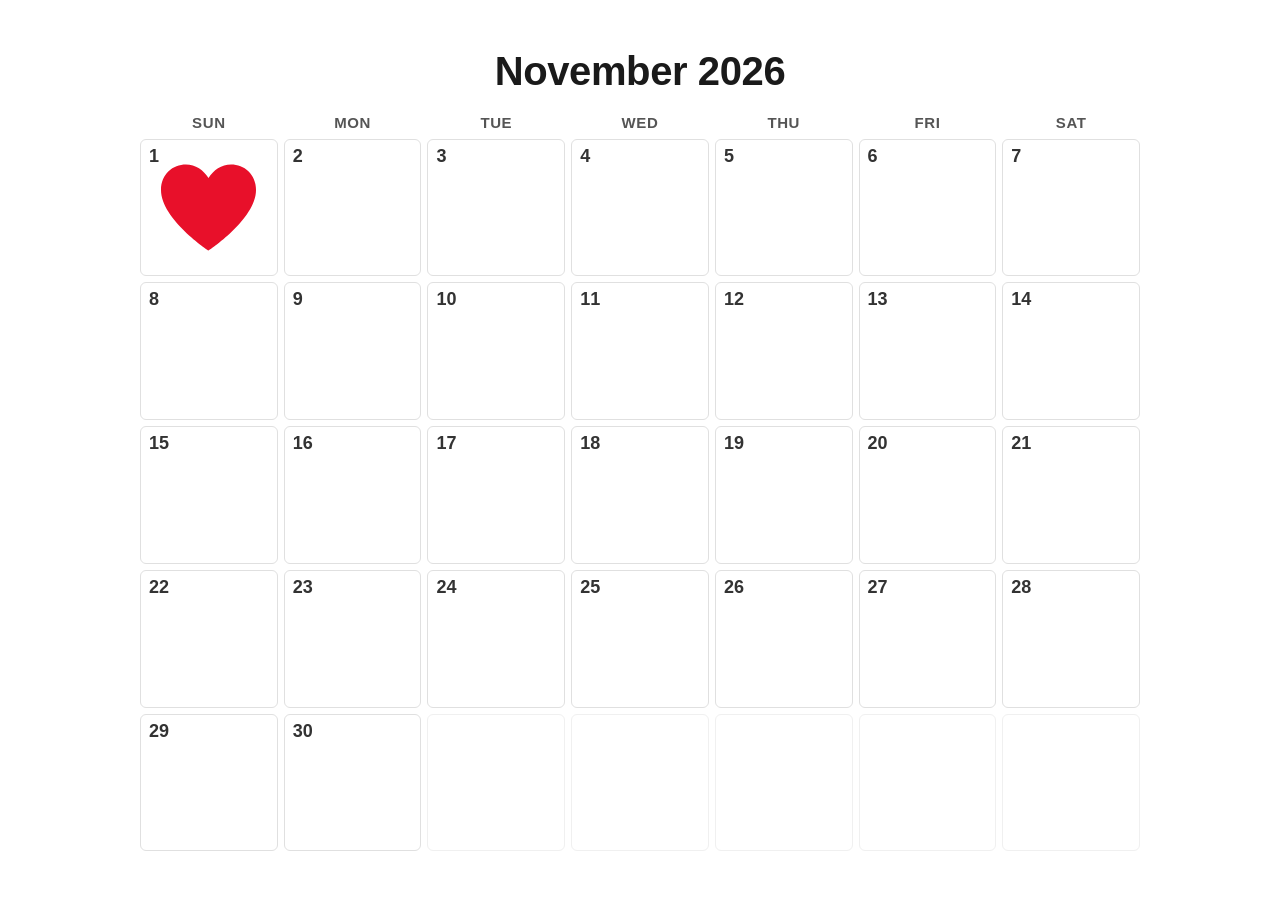
<file: calendar.html>
<!DOCTYPE html>
<html lang="en">
<head>
<meta charset="UTF-8">
<meta name="viewport" content="width=device-width, initial-scale=1.0">
<title>November 2026</title>
<style>
  * { box-sizing: border-box; }

  body {
    margin: 0;
    min-height: 100vh;
    background: #ffffff;
    display: flex;
    flex-direction: column;
    align-items: center;
    justify-content: center;
    padding: 24px 12px;
    font-family: -apple-system, BlinkMacSystemFont, "Segoe UI", Helvetica, Arial, sans-serif;
  }

  .calendar {
    width: 90%;
    max-width: 1000px;
  }

  h1 {
    text-align: center;
    font-weight: 800;
    font-size: clamp(24px, 5vw, 40px);
    letter-spacing: -0.01em;
    color: #1a1a1a;
    margin: 0 0 20px;
  }

  .weekdays, .days {
    display: grid;
    grid-template-columns: repeat(7, 1fr);
    gap: 6px;
  }

  .weekdays {
    margin-bottom: 8px;
  }

  .weekdays div {
    text-align: center;
    font-weight: 700;
    color: #555;
    font-size: clamp(11px, 2vw, 15px);
    text-transform: uppercase;
    letter-spacing: 0.04em;
  }

  .day {
    position: relative;
    aspect-ratio: 1 / 1;
    border: 1px solid #e0e0e0;
    border-radius: 6px;
    padding: 6px 8px;
  }

  .day.empty {
    border-color: #f0f0f0;
  }

  .day-number {
    font-size: clamp(12px, 2.4vw, 18px);
    color: #333;
    font-weight: 600;
  }

  .heart-link {
    position: absolute;
    top: 0;
    left: 0;
    width: 100%;
    height: 100%;
    display: flex;
    align-items: center;
    justify-content: center;
    cursor: pointer;
  }

  .heart-link svg {
    width: 70%;
    height: 70%;
    transition: transform 0.2s ease;
  }

  .heart-link:hover svg {
    transform: scale(1.12);
  }

  .click-heart-prompt {
    position: fixed;
    left: 0;
    right: 0;
    bottom: 32px;
    text-align: center;
    pointer-events: none;
    font-size: clamp(28px, 6vw, 56px);
    font-weight: 800;
    color: rgba(0, 0, 0, 0.35);
    letter-spacing: -0.01em;
    opacity: 0;
    transition: opacity 1.2s ease;
  }

  .click-heart-prompt.visible {
    opacity: 1;
  }
</style>
</head>
<body>

  <audio id="bg-audio" src="audio/drum-loop.wav" loop autoplay muted playsinline></audio>

  <div class="calendar">
    <h1>November 2026</h1>

    <div class="weekdays">
      <div>Sun</div>
      <div>Mon</div>
      <div>Tue</div>
      <div>Wed</div>
      <div>Thu</div>
      <div>Fri</div>
      <div>Sat</div>
    </div>

    <div class="days">
      <div class="day">
        <span class="day-number">1</span>
        <a class="heart-link" href="https://carterbkeeling.github.io/B-B/#home" target="_self" aria-label="Open B-B">
          <svg viewBox="0 0 32 29" xmlns="http://www.w3.org/2000/svg" aria-hidden="true">
            <path d="M16 29 C16 29 0 18.5 0 8.6 C0 3.2 4 0 8.4 0 C11.6 0 14.4 1.9 16 4.6 C17.6 1.9 20.4 0 23.6 0 C28 0 32 3.2 32 8.6 C32 18.5 16 29 16 29 Z" fill="#e8102a"/>
          </svg>
        </a>
      </div>

      <div class="day"><span class="day-number">2</span></div>
      <div class="day"><span class="day-number">3</span></div>
      <div class="day"><span class="day-number">4</span></div>
      <div class="day"><span class="day-number">5</span></div>
      <div class="day"><span class="day-number">6</span></div>
      <div class="day"><span class="day-number">7</span></div>

      <div class="day"><span class="day-number">8</span></div>
      <div class="day"><span class="day-number">9</span></div>
      <div class="day"><span class="day-number">10</span></div>
      <div class="day"><span class="day-number">11</span></div>
      <div class="day"><span class="day-number">12</span></div>
      <div class="day"><span class="day-number">13</span></div>
      <div class="day"><span class="day-number">14</span></div>

      <div class="day"><span class="day-number">15</span></div>
      <div class="day"><span class="day-number">16</span></div>
      <div class="day"><span class="day-number">17</span></div>
      <div class="day"><span class="day-number">18</span></div>
      <div class="day"><span class="day-number">19</span></div>
      <div class="day"><span class="day-number">20</span></div>
      <div class="day"><span class="day-number">21</span></div>

      <div class="day"><span class="day-number">22</span></div>
      <div class="day"><span class="day-number">23</span></div>
      <div class="day"><span class="day-number">24</span></div>
      <div class="day"><span class="day-number">25</span></div>
      <div class="day"><span class="day-number">26</span></div>
      <div class="day"><span class="day-number">27</span></div>
      <div class="day"><span class="day-number">28</span></div>

      <div class="day"><span class="day-number">29</span></div>
      <div class="day"><span class="day-number">30</span></div>
      <div class="day empty"></div>
      <div class="day empty"></div>
      <div class="day empty"></div>
      <div class="day empty"></div>
      <div class="day empty"></div>
    </div>
  </div>

  <div class="click-heart-prompt" id="click-heart-prompt">Click the Heart</div>

  <script>
    var audio = document.getElementById('bg-audio');

    function unmute() {
      audio.muted = false;
      document.removeEventListener('click', unmute);
      document.removeEventListener('touchstart', unmute);
      document.removeEventListener('keydown', unmute);
    }
    document.addEventListener('click', unmute);
    document.addEventListener('touchstart', unmute);
    document.addEventListener('keydown', unmute);

    audio.muted = true;
    var playPromise = audio.play();
    if (playPromise !== undefined) {
      playPromise.then(function () {
        audio.muted = false;
      }).catch(function () {
        var retry = function () {
          audio.play();
          document.removeEventListener('click', retry);
          document.removeEventListener('touchstart', retry);
          document.removeEventListener('keydown', retry);
        };
        document.addEventListener('click', retry);
        document.addEventListener('touchstart', retry);
        document.addEventListener('keydown', retry);
      });
    }

    var prompts = [
      "Click the Heart",
      "Just gotta tap that thang",
      "What are u doin",
      "I'm begging you"
    ];
    var promptEl = document.getElementById('click-heart-prompt');
    var promptIndex = 0;

    function showNextPrompt() {
      promptEl.textContent = prompts[promptIndex];
      promptEl.classList.add('visible');
      promptIndex++;
      if (promptIndex < prompts.length) {
        setTimeout(function () {
          promptEl.classList.remove('visible');
          setTimeout(showNextPrompt, 1200);
        }, 10000);
      }
    }

    setTimeout(showNextPrompt, 15000);
  </script>

</body>
</html>
</file>
<file: styles.css>
/* =====================================================================
   B+B's Umerica Adventure 2026 — styles.css
   Punk zine / cut-and-paste collage aesthetic, no external font/CDN deps.
   Only system fonts are used so this works fully offline.
   ===================================================================== */

/* ---------------------------------------------------------------------
   0. TOKENS
   --------------------------------------------------------------------- */
:root{
  --hotpink:   #ff2d55;
  --orange:    #ff8c00;
  --yellow:    #ffd23f;
  --acid:      #d4ff3a;
  --cyan:      #3ddcff;
  --purple:    #9c5cff;
  --ink:       #16121f;
  --paper:     #f6f1e4;
  --paper-dark:#e9e1cc;
  --tape:      rgba(255,242,180,.75);

  --font-display: "Arial Black", "Arial Bold", Impact, "Segoe UI Black", system-ui, sans-serif;
  --font-hand:    "Comic Sans MS", "Marker Felt", "Segoe Print", cursive, sans-serif;
  --font-zine:    "Courier New", "Liberation Mono", Consolas, monospace;
  --font-body:    Georgia, "Times New Roman", serif;

  --border-thick: 4px solid var(--ink);
}

/* ---------------------------------------------------------------------
   1. RESET / BASE
   --------------------------------------------------------------------- */
*, *::before, *::after{ box-sizing: border-box; }

html{ scroll-behavior: smooth; }

body{
  margin: 0;
  background: var(--paper);
  background-image:
    radial-gradient(circle at 20% 10%, rgba(0,0,0,.05) 0, transparent 40%),
    radial-gradient(circle at 80% 90%, rgba(0,0,0,.05) 0, transparent 40%);
  color: var(--ink);
  font-family: var(--font-body);
  font-size: 16px;
  line-height: 1.5;
  overflow-x: hidden;
}

img{ max-width: 100%; display: block; }

.visually-hidden{
  position: absolute !important;
  width: 1px; height: 1px;
  overflow: hidden;
  clip: rect(0,0,0,0);
  white-space: nowrap;
}

.skip-link{
  position: absolute;
  left: -999px;
  top: 0;
  background: var(--ink);
  color: var(--paper);
  padding: .6em 1em;
  z-index: 999;
}
.skip-link:focus{ left: 8px; top: 8px; }

button{ font-family: inherit; cursor: pointer; }

h1,h2,h3{ font-family: var(--font-display); letter-spacing: .02em; }

/* ---------------------------------------------------------------------
   2. DECORATIVE HELPERS (tape, torn paper, tilt, stickers)
   --------------------------------------------------------------------- */
.tape{
  position: absolute;
  width: 110px; height: 34px;
  background: var(--tape);
  border: 1px solid rgba(0,0,0,.08);
  box-shadow: 0 2px 4px rgba(0,0,0,.15);
  opacity: .9;
}
.tape-left{ top: -10px; left: 6%; transform: rotate(-8deg); }
.tape-right{ top: -10px; right: 6%; transform: rotate(7deg); }

.tilt-l{ transform: rotate(-4deg); }
.tilt-r{ transform: rotate(3deg); }

.sticker{
  display: inline-block;
  font-family: var(--font-hand);
  font-weight: 700;
  background: var(--acid);
  border: var(--border-thick);
  border-radius: 999px;
  padding: .5em 1em;
  box-shadow: 3px 3px 0 var(--ink);
  transform: rotate(-3deg);
  transition: transform .15s ease;
}
.sticker:hover{ transform: rotate(0deg) scale(1.05); }

.wiggle-on-click.wiggling{ animation: wiggle .5s ease; }
@keyframes wiggle{
  0%,100%{ transform: rotate(-3deg); }
  20%{ transform: rotate(6deg); }
  40%{ transform: rotate(-8deg); }
  60%{ transform: rotate(5deg); }
  80%{ transform: rotate(-4deg); }
}

/* Polaroid / photobooth frame for placeholder images */
.polaroid{
  display: inline-block;
  background: #fff;
  border: 1px solid #ccc;
  padding: 10px 10px 34px;
  box-shadow: 4px 6px 14px rgba(0,0,0,.25);
  max-width: 240px;
}
.polaroid img{ width: 100%; height: auto; filter: saturate(1.05) contrast(1.02); }
.polaroid-caption{
  font-family: var(--font-hand);
  text-align: center;
  margin: 10px 0 0;
  font-size: .95rem;
  color: #333;
}

.figure-frame{
  margin: 0;
  background: #fff;
  border: var(--border-thick);
  padding: 8px;
  box-shadow: 5px 5px 0 var(--ink);
}
.figure-frame img{ width: 100%; height: auto; }
.figure-frame figcaption{
  font-family: var(--font-zine);
  font-size: .8rem;
  padding-top: 6px;
  color: #555;
}

/* ---------------------------------------------------------------------
   3. HEADER / NAV
   --------------------------------------------------------------------- */
.site-header{
  position: relative;
  background: var(--ink);
  color: var(--paper);
  padding: 50px 5vw 30px;
  text-align: center;
  border-bottom: var(--border-thick);
  overflow: hidden;
}
.site-header::before{
  content: "";
  position: absolute; inset: 0;
  background-image:
    repeating-linear-gradient(45deg, rgba(255,255,255,.025) 0 2px, transparent 2px 8px);
  pointer-events: none;
}

.corner-doodle{
  position: absolute;
  top: 14px; left: 14px;
  display: inline-block;
  background: none;
  border: none;
  color: var(--hotpink);
  padding: 6px;
  z-index: 3;
  text-decoration: none;
  transition: transform .2s ease;
}
.corner-doodle:hover{ transform: scale(1.25) rotate(-10deg); }

.secret-msg{
  position: absolute;
  top: 54px; left: 14px;
  background: var(--yellow);
  color: var(--ink);
  font-family: var(--font-hand);
  padding: 6px 10px;
  border: 2px solid var(--ink);
  transform: rotate(-4deg);
  z-index: 4;
  max-width: 220px;
  font-size: .85rem;
}

.site-title{
  font-family: var(--font-display);
  line-height: .95;
  margin: 20px 0 6px;
  text-transform: uppercase;
  display: inline-block;
  cursor: pointer;
  user-select: none;
}
.site-title .title-line-1{
  display: block;
  font-size: clamp(1.6rem, 7vw, 3.2rem);
  color: var(--yellow);
  -webkit-text-stroke: 2px var(--hotpink);
  transform: rotate(-2deg) translateX(-4px);
  display: inline-block;
}
.site-title .plus{ color: var(--cyan); }
.site-title .title-line-2{
  display: block;
  font-size: clamp(2.1rem, 11vw, 5.2rem);
  color: var(--paper);
  text-shadow: 3px 3px 0 var(--hotpink), 6px 6px 0 var(--purple);
  transform: rotate(1deg);
  margin-top: 6px;
}
.site-title .title-year{
  display: inline-block;
  margin-top: 10px;
  background: var(--hotpink);
  color: var(--paper);
  font-size: clamp(1rem, 3vw, 1.4rem);
  padding: .15em .6em;
  transform: rotate(-3deg);
  box-shadow: 3px 3px 0 var(--ink);
}
.site-title.title-shake{ animation: titleShake .6s ease; }
@keyframes titleShake{
  0%,100%{ transform: rotate(0); }
  10%{ transform: rotate(-6deg) scale(1.03); }
  30%{ transform: rotate(6deg) scale(1.05); }
  50%{ transform: rotate(-4deg) scale(1.02); }
  70%{ transform: rotate(4deg) scale(1.03); }
  90%{ transform: rotate(-2deg); }
}

.site-subtitle{
  font-family: var(--font-zine);
  color: var(--paper-dark);
  font-size: .85rem;
  max-width: 40em;
  margin: 0 auto 26px;
}

.zine-toc{
  max-width: 900px;
  margin: 0 auto;
  background: var(--paper);
  color: var(--ink);
  border: var(--border-thick);
  padding: 14px;
  transform: rotate(-.6deg);
  box-shadow: 6px 6px 0 var(--hotpink);
}
.toc-label{
  font-family: var(--font-hand);
  font-weight: 700;
  margin: 0 0 10px;
  border-bottom: 2px dashed var(--ink);
  padding-bottom: 8px;
  font-size: 1rem;
}

.zine-toc ul{
  list-style: none;
  margin: 0; padding: 0;
  display: flex;
  flex-wrap: wrap;
  gap: 8px;
  justify-content: center;
}
.toc-btn{
  font-family: var(--font-zine);
  font-weight: 700;
  font-size: .78rem;
  background: var(--paper);
  border: 2px solid var(--ink);
  padding: 8px 10px;
  box-shadow: 2px 2px 0 var(--ink);
  transition: transform .12s ease, background .12s ease;
  color: var(--ink);
}
.toc-btn:nth-child(2n){ transform: rotate(1.5deg); }
.toc-btn:nth-child(3n){ transform: rotate(-1.5deg); }
.toc-btn:hover{ background: var(--yellow); transform: translateY(-2px); }
.toc-btn[aria-current="page"]{
  background: var(--hotpink);
  color: var(--paper);
  transform: rotate(0) scale(1.06);
}
.secret-toc-btn{ background: var(--acid); }
.diner-toc-btn{ background: var(--yellow); }

/* ---------------------------------------------------------------------
   4. PAGE / SECTION SWITCHING
   --------------------------------------------------------------------- */
main{ display: block; }
.page{ display: none; padding: 40px 5vw 80px; max-width: 1100px; margin: 0 auto; }
.page.active{ display: block; animation: pageIn .35s ease; }
@keyframes pageIn{
  from{ opacity: 0; transform: translateY(10px); }
  to{ opacity: 1; transform: translateY(0); }
}

.section-title{
  font-size: clamp(1.6rem, 5vw, 2.6rem);
  background: var(--ink);
  color: var(--paper);
  display: inline-block;
  padding: .2em .4em;
  transform: rotate(-1.2deg);
  box-shadow: 5px 5px 0 var(--orange);
}
.section-kicker{
  font-family: var(--font-hand);
  font-size: 1.05rem;
  margin: 14px 0 30px;
}

/* ---------------------------------------------------------------------
   5. HOME PAGE
   --------------------------------------------------------------------- */
#home.page{ padding-left: 0; padding-right: 0; max-width: none; }

.hero{
  position: relative;
  min-height: 100vh;
  display: flex;
  align-items: center;
  justify-content: center;
  overflow: hidden;
  border-bottom: var(--border-thick);
}
.hero-bg{
  position: absolute; inset: 0;
  width: 100%; height: 100%;
  object-fit: cover;
}
.hero-overlay{
  position: absolute; inset: 0;
  background: linear-gradient(180deg, rgba(10,5,25,.35), rgba(10,5,25,.75) 70%);
}
.hero-content{
  position: relative;
  z-index: 2;
  text-align: center;
  padding: 20px;
}

.eyebrow-sticker{
  display: inline-block;
  font-family: var(--font-zine);
  background: var(--paper);
  color: var(--ink);
  padding: .525em 1.2em;
  transform: rotate(-2deg);
  box-shadow: 4.5px 4.5px 0 var(--hotpink);
  margin-bottom: 22px;
  font-size: 1.275rem;
  letter-spacing: .08em;
}

.countdown-kicker{
  font-family: var(--font-hand);
  color: var(--yellow);
  font-size: 1.95rem;
  margin: 0 0 14px;
  text-shadow: 2px 2px 0 var(--ink);
}

.countdown{
  display: flex;
  gap: 18px;
  justify-content: center;
  flex-wrap: wrap;
  cursor: pointer;
}
.cd-block{
  background: var(--paper);
  border: var(--border-thick);
  box-shadow: 6px 6px 0 var(--hotpink);
  padding: 21px 15px;
  min-width: 117px;
  transition: transform .15s ease;
}
.cd-block:nth-child(odd){ transform: rotate(-2deg); }
.cd-block:nth-child(even){ transform: rotate(2deg); }
.countdown:hover .cd-block{ transform: rotate(0) scale(1.03); }
.cd-num{
  display: block;
  font-family: var(--font-display);
  font-size: clamp(2.7rem, 9vw, 4.2rem);
  color: var(--ink);
  line-height: 1;
}
.cd-unit{
  display: block;
  font-family: var(--font-zine);
  font-size: 1.05rem;
  letter-spacing: .12em;
  text-transform: uppercase;
  margin-top: 4px;
  color: #555;
}

.countdown-footnote{
  font-family: var(--font-zine);
  color: var(--paper-dark);
  font-size: 1.17rem;
  margin-top: 18px;
}

.celebration-wrap{ text-align: center; }
.celebration-kicker{
  font-family: var(--font-hand);
  font-size: 1.4rem;
  color: var(--acid);
}
.shes-here{
  font-family: var(--font-display);
  font-size: clamp(3rem, 14vw, 7rem);
  color: var(--yellow);
  -webkit-text-stroke: 3px var(--hotpink);
  text-shadow: 6px 6px 0 var(--purple);
  margin: 0 0 30px;
  animation: pulseHere 1.6s ease-in-out infinite;
}
@keyframes pulseHere{
  0%,100%{ transform: scale(1) rotate(-1deg); }
  50%{ transform: scale(1.04) rotate(1deg); }
}
.dayof-wrap{ margin-top: 10px; }
.dayof-number{
  display: inline-block;
  background: var(--hotpink);
  color: var(--paper);
  font-family: var(--font-display);
  font-size: clamp(2.5rem, 9vw, 4.5rem);
  padding: .1em .5em;
  border: var(--border-thick);
  box-shadow: 6px 6px 0 var(--ink);
  transform: rotate(-2deg);
}

.zine-strip{
  position: relative;
  z-index: 0;
  display: flex;
  flex-wrap: wrap;
  align-items: center;
  justify-content: center;
  gap: 30px;
  padding: 50px 5vw;
  border-bottom: var(--border-thick);
  overflow: hidden;
}
.zine-strip::before{
  content: "";
  position: absolute;
  inset: 0;
  z-index: -1;
  background: conic-gradient(from 0deg, #ff2d55, #ffd23f, #3ddcff, #d4ff3a, #9c5cff, #ff8c00, #ff2d55);
  background-size: 300% 300%;
  background-position: var(--zine-bg-x, 50%) var(--zine-bg-y, 50%);
  filter: hue-rotate(var(--zine-hue, 0deg));
  transition: background-position .25s ease-out;
}
.ransom-note{
  display: inline-block;
  font-family: var(--font-display);
  font-size: clamp(1.4rem, 4vw, 2.2rem);
}
.ransom-note:hover{ animation: ransom-shake .4s ease-in-out infinite; }
.ransom-letter{
  display: inline-block;
  padding: .1em .12em;
  margin: 0 1px;
  transform: rotate(var(--r, -3deg));
  border: 2px solid var(--ink);
}
.ransom-note:hover .ransom-letter{ animation: ransom-dance .5s ease-in-out infinite; }
.ransom-note:hover .ransom-letter:nth-child(2n){ animation-delay: .08s; }
.ransom-note:hover .ransom-letter:nth-child(3n){ animation-delay: .16s; }
.ransom-note:hover .ransom-letter:nth-child(4n){ animation-delay: .24s; }
@keyframes ransom-shake{
  0%, 100%{ transform: translateX(0); }
  25%{ transform: translateX(-4px); }
  75%{ transform: translateX(4px); }
}
@keyframes ransom-dance{
  0%, 100%{ transform: translateY(0) rotate(-6deg); }
  50%{ transform: translateY(-10px) rotate(6deg); }
}
.r1{ background: var(--yellow); transform: rotate(-4deg); }
.r2{ background: var(--cyan); transform: rotate(3deg); }
.r3{ background: var(--acid); transform: rotate(-2deg); }
.r4{ background: var(--hotpink); color: var(--paper); transform: rotate(4deg); }

.sticker-corner{ font-size: .85rem; }

.fake-error-zone{
  text-align: center;
  padding: 40px 5vw 70px;
}
.do-not-click-btn{
  font-family: var(--font-zine);
  font-weight: 700;
  background: var(--hotpink);
  color: var(--paper);
  border: var(--border-thick);
  padding: 14px 20px;
  box-shadow: 5px 5px 0 var(--ink);
  transform: rotate(-1deg);
  font-size: .95rem;
}
.do-not-click-btn:hover{ transform: rotate(1deg) scale(1.02); }
.fake-error-box{
  max-width: 420px;
  margin: 22px auto 0;
  background: #fff;
  border: 3px solid var(--ink);
  box-shadow: 6px 6px 0 rgba(0,0,0,.3);
  text-align: left;
  padding: 16px;
  font-family: var(--font-zine);
}
.fake-error-close{
  margin-top: 10px;
  background: var(--ink);
  color: var(--paper);
  border: none;
  padding: 8px 14px;
}
#home{ position: relative; }
.boogie-toggle-btn{
  position: absolute;
  bottom: 16px;
  right: 5vw;
  font-family: var(--font-zine);
  font-weight: 700;
  background: var(--paper);
  color: var(--ink);
  border: var(--border-thick);
  padding: 10px 16px;
  box-shadow: 4px 4px 0 var(--ink);
  cursor: pointer;
  font-size: .85rem;
  z-index: 2;
}
.boogie-toggle-btn:hover{ transform: scale(1.03); }

/* ---------------------------------------------------------------------
   6. HISTORY OF US
   --------------------------------------------------------------------- */
#history-of-us{ position: relative; }
.tiny-hint{ color: var(--ink); font-size: .55rem; text-align: right; margin: 48px 0 0; opacity: .8; }
.history-photo-attach{
  position: absolute;
  right: 5vw;
  width: 260px;
  margin: 0;
  background: #fff;
  border: 1px solid #a2a9b1;
  box-shadow: 4px 6px 14px rgba(0,0,0,.25);
}
.history-photo-attach img{ width: 100%; display: block; }
.history-photo-attach-2{ top: 1662px; }
.history-photo-attach-3{ top: 2514px; }
@media (max-width: 900px){
  .history-photo-attach{ position: static; width: 260px; margin: 24px 0; }
}
.wiki-infobox{
  float: right;
  width: 260px;
  margin: 0 0 24px 24px;
  background: #f8f9fa;
  border: 1px solid #a2a9b1;
  font-family: var(--font-zine);
  font-size: .78rem;
}
.wiki-infobox-title{
  background: var(--hotpink);
  color: #fff;
  margin: 0;
  padding: 6px 8px;
  font-weight: 700;
  text-align: center;
}
.wiki-infobox img{ width: 100%; }
.wiki-infobox table{ width: 100%; border-collapse: collapse; }
.wiki-infobox th{
  text-align: left;
  vertical-align: top;
  padding: 6px 8px;
  width: 38%;
  background: #eaecf0;
  border-top: 1px solid #a2a9b1;
}
.wiki-infobox td{
  padding: 6px 8px;
  border-top: 1px solid #a2a9b1;
}

.timeline{
  list-style: none;
  margin: 0; padding: 0;
  display: flex;
  flex-direction: column;
  gap: 34px;
}
.timeline-entry{
  border-left: 4px dashed var(--ink);
  padding-left: 20px;
  position: relative;
}
.timeline-entry::before{
  content: "";
  position: absolute;
  left: -11px; top: 4px;
  width: 18px; height: 18px;
  background: var(--yellow);
  border: 3px solid var(--ink);
  border-radius: 50%;
}
.timeline-date{
  display: inline-block;
  font-family: var(--font-zine);
  font-size: .78rem;
  background: var(--ink);
  color: var(--paper);
  padding: .2em .5em;
  margin-bottom: 8px;
}
.timeline-entry h3{ margin: 6px 0; font-size: 1.3rem; }

.tabloid-card{
  background: #fefaf0;
  border: 3px solid var(--ink);
  padding: 16px;
  box-shadow: 5px 5px 0 var(--ink);
  transform: rotate(-1deg);
}
.tabloid-masthead{
  font-family: var(--font-display);
  font-size: .8rem;
  letter-spacing: .1em;
  color: var(--hotpink);
  margin: 0 0 6px;
}
.tabloid-headline{
  font-family: Georgia, serif;
  font-weight: 900;
  font-size: 1.3rem;
  line-height: 1.15;
  margin: 0 0 10px;
}
.tabloid-body{ font-family: var(--font-body); }
.tabloid-credit{ font-size: .72rem; color: #888; font-style: italic; }

.museum-placard{
  background: #efe9da;
  border: 2px solid #6b5b3e;
  padding: 16px 18px;
  font-family: var(--font-zine);
}
.museum-eyebrow{
  font-size: .7rem;
  letter-spacing: .15em;
  color: #6b5b3e;
  margin: 0 0 8px;
}
.museum-placard h3{ font-family: var(--font-body); font-style: italic; margin: 0 0 10px; }
.museum-meta{ font-size: .72rem; color: #6b5b3e; margin-top: 10px; }

.mini-quiz{
  clear: both;
  margin-top: 50px;
  background: var(--purple);
  color: #fff;
  padding: 22px;
  border: var(--border-thick);
  box-shadow: 6px 6px 0 var(--ink);
  transform: rotate(.6deg);
}
.mini-quiz-title{ font-family: var(--font-hand); font-size: 1.1rem; margin: 0 0 10px; }
.mini-quiz-q{ font-weight: 700; margin-bottom: 12px; }
.mini-quiz-options{ display: flex; flex-direction: column; gap: 8px; }
.mini-quiz-options button{
  text-align: left;
  background: #fff;
  color: var(--ink);
  border: 2px solid var(--ink);
  padding: 10px 12px;
  font-family: var(--font-zine);
  font-size: .85rem;
}
.mini-quiz-options button:hover{ background: var(--yellow); }
.mini-quiz-result{
  margin-top: 12px;
  font-weight: 700;
  background: rgba(0,0,0,.25);
  padding: 8px 10px;
}

/* ---------------------------------------------------------------------
   7. ITINERARY
   --------------------------------------------------------------------- */
.itinerary-grid{
  display: grid;
  grid-template-columns: repeat(auto-fit, minmax(260px, 1fr));
  gap: 26px;
}
.itin-card{
  background: #fff;
  border: var(--border-thick);
  padding: 18px;
  box-shadow: 6px 6px 0 var(--cyan);
}
.itin-card:nth-child(3n+1){ box-shadow: 6px 6px 0 var(--hotpink); }
.itin-card:nth-child(3n+2){ box-shadow: 6px 6px 0 var(--acid); }
.itin-day{
  display: inline-block;
  font-family: var(--font-zine);
  font-size: .72rem;
  letter-spacing: .1em;
  background: var(--ink);
  color: var(--paper);
  padding: .25em .5em;
  margin-bottom: 10px;
}
.itin-card h3{ margin: 0 0 10px; font-size: 1.25rem; }
.itin-card ul{ margin: 0; padding-left: 18px; }
.itin-card li{ margin-bottom: 8px; }

.photo-card img{
  width: 100%;
  margin-bottom: 12px;
  border: 2px solid var(--ink);
}

.slot-lever{
  margin-top: 10px;
  background: var(--yellow);
  border: 3px solid var(--ink);
  padding: 10px 16px;
  font-weight: 700;
  box-shadow: 3px 3px 0 var(--ink);
}
.slot-lever:hover{ transform: translateY(-2px); }
.slot-lever.spinning{ animation: spinLever .15s linear infinite; }
@keyframes spinLever{
  0%,100%{ transform: rotate(0deg); }
  50%{ transform: rotate(4deg); }
}
.slot-result{ font-family: var(--font-hand); font-size: 1rem; margin-top: 10px; min-height: 1.4em; }

/* ---------------------------------------------------------------------
   8. HISTORY OF VEGAS
   --------------------------------------------------------------------- */
.vegas-history-block{
  margin-bottom: 34px;
  padding-bottom: 34px;
  border-bottom: 2px dashed #c9bfa5;
}
.vegas-history-block:last-child{ border-bottom: none; }
.vegas-history-block h3{ font-size: 1.4rem; margin-bottom: 8px; }
.vegas-history-block.split{
  display: grid;
  grid-template-columns: 1.4fr 1fr;
  gap: 24px;
  align-items: start;
}
.vegas-history-block.split.reverse{ direction: rtl; }
.vegas-history-block.split.reverse > *{ direction: ltr; }
@media (max-width: 640px){
  .vegas-history-block.split{ grid-template-columns: 1fr; }
}

/* ---------------------------------------------------------------------
   9. PREP GUIDE
   --------------------------------------------------------------------- */
.prep-grid{
  display: grid;
  grid-template-columns: repeat(auto-fit, minmax(260px, 1fr));
  gap: 22px;
}
.prep-card{
  background: var(--paper);
  border: 3px solid var(--ink);
  padding: 18px;
  box-shadow: 5px 5px 0 var(--orange);
}
.prep-card h3{ margin: 0 0 10px; font-size: 1.15rem; }
.prep-card ul{ margin: 0; padding-left: 18px; }
.prep-card li{ margin-bottom: 8px; font-size: .95rem; }
.prep-card.photo-card img{ border: 2px solid var(--ink); margin-bottom: 10px; }
.prep-card.photo-card-right{ grid-column: -1; }
.prep-card .scroll-list{
  max-height: 190px;
  overflow-y: auto;
  padding-right: 10px;
}
/* Prep Guide's scroll-cards should fill the full stretched grid-row height
   (which Date Ideas' capped scroll-cards don't need) and only scroll past that. */
#prep-guide .prep-card.scroll-card{
  display: flex;
  flex-direction: column;
}
#prep-guide .prep-card .scroll-list{
  flex: 1;
  max-height: 480px;
}
#date-ideas{ position: relative; }
#prep-guide{ position: relative; }
.fishbowl-game{
  position: absolute;
  top: 26px;
  right: 5vw;
  z-index: 3;
  width: 92px;
  display: flex;
  flex-direction: column;
  align-items: center;
}
.fishbowl-btn{
  background: none;
  border: none;
  padding: 0;
  line-height: 0;
  cursor: pointer;
  transition: transform .15s ease;
}
.fishbowl-btn:hover{ transform: scale(1.06) rotate(-2deg); }
.fishbowl-btn:active{ transform: scale(.94); }
.fishbowl-hint{
  margin: 2px 0 0;
  font-family: var(--font-zine);
  font-size: .6rem;
  text-align: center;
  opacity: .6;
}
.fishbowl-fish{
  position: absolute;
  top: 10px;
  right: 96px;
  z-index: 2;
  max-width: 220px;
  padding: 14px 28px 14px 20px;
  background: var(--fish-color, var(--hotpink));
  border: 3px solid var(--ink);
  border-radius: 50%;
  box-shadow: 4px 4px 0 var(--ink);
}
.fishbowl-fish::after{
  content: "";
  position: absolute;
  right: -20px;
  top: 50%;
  transform: translateY(-50%);
  width: 0;
  height: 0;
  border-top: 15px solid transparent;
  border-bottom: 15px solid transparent;
  border-left: 22px solid var(--ink);
}
.fishbowl-fish-tail-fill{
  position: absolute;
  right: -13px;
  top: 50%;
  transform: translateY(-50%);
  width: 0;
  height: 0;
  border-top: 10px solid transparent;
  border-bottom: 10px solid transparent;
  border-left: 15px solid var(--fish-color, var(--hotpink));
  z-index: 1;
}
.fishbowl-fish-text{
  position: relative;
  z-index: 1;
  display: block;
  font-family: var(--font-hand);
  font-weight: 700;
  font-size: .82rem;
  line-height: 1.25;
  text-align: center;
  color: var(--ink);
}
.fishbowl-fish.swim-in{
  animation: fishbowl-swim-in .6s cubic-bezier(.34, 1.56, .64, 1);
}
@keyframes fishbowl-swim-in{
  0%{ transform: translate(50px, 40px) scale(.3) rotate(-25deg); opacity: 0; }
  60%{ transform: translate(-6px, -6px) scale(1.08) rotate(6deg); opacity: 1; }
  100%{ transform: translate(0, 0) scale(1) rotate(0deg); opacity: 1; }
}
@media (max-width: 640px){
  .fishbowl-game{ position: static; margin: 0 0 20px; width: auto; }
  .fishbowl-fish{ position: static; margin: 14px auto 0; display: block; }
  .fishbowl-fish::after, .fishbowl-fish-tail-fill{ display: none; }
}
.slot-machine{
  display: flex;
  flex-direction: column;
  align-items: flex-end;
  width: fit-content;
  margin: 30px 5vw 10px auto;
}
.slot-marquee{
  position: relative;
  background: var(--ink);
  color: var(--yellow);
  font-family: var(--font-zine);
  font-weight: 700;
  font-size: .78rem;
  letter-spacing: .08em;
  text-align: center;
  padding: 6px 20px;
  border: 3px solid var(--ink);
  border-bottom: none;
  box-shadow: inset 0 0 0 2px var(--yellow);
}
.slot-marquee::before, .slot-marquee::after{
  content: "";
  position: absolute;
  top: 50%;
  width: 6px;
  height: 6px;
  border-radius: 50%;
  background: var(--yellow);
  transform: translateY(-50%);
  box-shadow: 0 0 4px var(--yellow);
}
.slot-marquee::before{ left: 6px; }
.slot-marquee::after{ right: 6px; }
.slot-body{
  display: flex;
  align-items: center;
  gap: 10px;
  background: var(--hotpink);
  border: 3px solid var(--ink);
  padding: 12px;
  box-shadow: 4px 4px 0 var(--ink);
}
.slot-screen{
  display: flex;
  gap: 6px;
  background: var(--ink);
  padding: 8px;
  border: 2px solid #000;
}
.slot-reel-window{
  width: 76px;
  height: 76px;
  overflow: hidden;
  background: var(--paper);
  border: 2px solid var(--ink);
  position: relative;
}
.slot-reel-window::after{
  content: "";
  position: absolute;
  inset: 0;
  background: linear-gradient(to bottom, rgba(0,0,0,.35), transparent 25%, transparent 75%, rgba(0,0,0,.35));
  pointer-events: none;
}
.slot-reel img{
  display: block;
  width: 76px;
  height: 76px;
  object-fit: contain;
  background: var(--paper);
  padding: 4px;
}
.slot-lever-btn{
  background: none;
  border: none;
  padding: 0;
  cursor: pointer;
  width: 30px;
  height: 100px;
}
.slot-lever-btn:disabled{ cursor: not-allowed; opacity: .7; }
.slot-lever-track{
  display: block;
  width: 8px;
  height: 84px;
  margin: 0 auto;
  background: #8a8a8a;
  border-radius: 6px;
  position: relative;
}
.slot-lever-knob{
  position: absolute;
  left: 50%;
  top: 0;
  width: 26px;
  height: 26px;
  border-radius: 50%;
  background: var(--hotpink);
  border: 2px solid var(--ink);
  transform: translate(-50%, 0);
  transition: top .25s cubic-bezier(.6, -0.28, .74, .05);
}
.slot-lever-btn.pulled .slot-lever-knob{
  top: 58px;
  transition: top .15s ease-in;
}
.slot-hint{
  margin: 6px 0 0;
  font-family: var(--font-zine);
  font-size: .62rem;
  text-align: center;
  opacity: .7;
}
@media (max-width: 640px){
  .slot-machine{ align-items: center; margin: 20px auto; }
}
.cursive-clue-icon{
  position: absolute;
  bottom: 10px;
  right: 5vw;
  background: none;
  border: none;
  font-family: "Brush Script MT", "Segoe Script", cursive;
  font-size: 1.5rem;
  color: var(--ink);
  cursor: pointer;
  padding: 0;
}
.clue-popup{
  position: absolute;
  bottom: 44px;
  right: 5vw;
  background: #fff;
  color: var(--ink);
  border: 2px solid var(--ink);
  padding: 8px 10px;
  font-family: var(--font-hand);
  font-size: .85rem;
  width: 200px;
  box-shadow: 3px 3px 0 var(--ink);
}

#todo{ position: relative; }
.todo-clue-btn{
  position: absolute;
  bottom: 10px;
  right: 5vw;
  width: 70px;
  background: none;
  border: none;
  padding: 0;
  cursor: pointer;
}
.todo-clue-btn img{
  width: 100%;
  display: block;
  border: 2px solid var(--ink);
  box-shadow: 3px 3px 0 var(--ink);
}
.todo-clue-popup{
  position: absolute;
  bottom: 92px;
  right: 5vw;
  background: #fff;
  color: var(--ink);
  border: 2px solid var(--ink);
  padding: 8px 10px;
  font-family: var(--font-hand);
  font-size: .85rem;
  width: 200px;
  box-shadow: 3px 3px 0 var(--ink);
}

/* ---------------------------------------------------------------------
   10. TO-DO LIST
   --------------------------------------------------------------------- */
.todo-photo{ margin-bottom: 28px; }
.todo-list{
  list-style: none;
  margin: 0; padding: 0;
  display: flex;
  flex-direction: column;
  gap: 10px;
  max-width: 640px;
}
.todo-list li{
  background: #fff;
  border: 2px solid var(--ink);
  padding: 12px 14px;
  box-shadow: 3px 3px 0 var(--acid);
}
.todo-list label{
  display: flex;
  align-items: center;
  gap: 10px;
  cursor: pointer;
  font-size: .98rem;
}
.todo-list input[type="checkbox"]{
  width: 20px; height: 20px;
  accent-color: var(--hotpink);
  flex-shrink: 0;
}
.todo-list li:has(input:checked){
  background: var(--paper-dark);
  text-decoration: line-through;
  opacity: .7;
}
.todo-list li.todo-photo-item{
  background: transparent;
  border: none;
  box-shadow: none;
  display: flex;
  justify-content: center;
  padding: 10px 0;
}
.todo-photo-item img{
  max-width: 220px;
  width: 100%;
  display: block;
  border: 2px solid var(--ink);
}
.todo-progress{
  margin-top: 20px;
  font-family: var(--font-hand);
  font-size: 1.1rem;
  background: var(--yellow);
  display: inline-block;
  padding: 8px 14px;
  border: 2px solid var(--ink);
  transform: rotate(-1deg);
}
.todo-progress.all-done{
  background: var(--acid);
  animation: pulseHere 1s ease-in-out infinite;
}

/* ---------------------------------------------------------------------
   11. SECRET PAGE
   --------------------------------------------------------------------- */
.secret-page{ background: var(--ink); color: var(--paper); }
#secret{ position: relative; overflow: hidden; text-align: center; }
.banana-blanket{
  position: absolute;
  inset: 0;
  z-index: 0;
  pointer-events: none;
}
.banana-deco{
  position: absolute;
  pointer-events: none;
  user-select: none;
  filter: drop-shadow(2px 3px 5px rgba(0,0,0,.45));
  animation-name: banana-float;
  animation-timing-function: ease-in-out;
  animation-iteration-count: infinite;
}
@keyframes banana-float{
  0%{ transform: translate(-50%, -50%) translate(0, 0) rotate(var(--start-rot, 0deg)); }
  25%{ transform: translate(-50%, -50%) translate(8px, -10px) rotate(calc(var(--start-rot, 0deg) + 90deg)); }
  50%{ transform: translate(-50%, -50%) translate(0, -16px) rotate(calc(var(--start-rot, 0deg) + 180deg)); }
  75%{ transform: translate(-50%, -50%) translate(-8px, -10px) rotate(calc(var(--start-rot, 0deg) + 270deg)); }
  100%{ transform: translate(-50%, -50%) translate(0, 0) rotate(calc(var(--start-rot, 0deg) + 360deg)); }
}
.secret-page .section-title{ position: relative; z-index: 1; background: var(--acid); color: var(--ink); box-shadow: 5px 5px 0 var(--hotpink); }
.jackpot-card{
  position: relative;
  z-index: 1;
  background: #221a33;
  border: var(--border-thick);
  padding: 24px;
  box-shadow: 8px 8px 0 var(--hotpink);
}
.jackpot-line{
  font-family: var(--font-display);
  font-size: 1.6rem;
  color: var(--yellow);
  text-align: center;
}
.jackpot-note{
  background: rgba(255,255,255,.08);
  padding: 14px;
  border-left: 4px solid var(--acid);
  font-family: var(--font-hand);
  font-size: 1.1rem;
}
.jackpot-signature{ text-align: right; font-family: var(--font-hand); font-size: 1.2rem; }

.banana-game{
  position: relative;
  z-index: 1;
  margin-top: 28px;
  background: var(--paper);
  color: var(--ink);
  border: var(--border-thick);
  padding: 20px;
  box-shadow: 8px 8px 0 var(--cyan);
}
.banana-game-title{
  margin: 0 0 6px;
  font-family: var(--font-display);
  font-size: 1.3rem;
  text-align: center;
}
.banana-game-hint{
  margin: 0 0 4px;
  text-align: center;
  font-size: .7rem;
  opacity: .7;
}
.banana-game-counter{
  text-align: center;
  font-family: var(--font-zine);
  font-weight: 700;
  margin: 0 0 14px;
}
.banana-game-grid{
  display: grid;
  grid-template-columns: repeat(10, 1fr);
  gap: 6px;
  padding: 14px;
  border: 3px solid var(--ink);
  background: linear-gradient(135deg, var(--hotpink), var(--yellow), var(--cyan), var(--acid), var(--orange));
  background-size: 400% 400%;
  animation: banana-game-bg-shift 8s ease infinite;
}
@media (max-width: 900px){
  .banana-game-grid{ grid-template-columns: repeat(6, 1fr); }
}
@media (max-width: 480px){
  .banana-game-grid{ grid-template-columns: repeat(5, 1fr); }
}
@keyframes banana-game-bg-shift{
  0%{ background-position: 0% 50%; }
  50%{ background-position: 100% 50%; }
  100%{ background-position: 0% 50%; }
}
.banana-game-cell{
  aspect-ratio: 1 / 1;
  display: flex;
  align-items: center;
  justify-content: center;
  cursor: pointer;
}
.banana-game-cell img{
  width: 80%;
  height: 80%;
  object-fit: contain;
  transition: opacity .15s ease, transform .15s ease;
  pointer-events: none;
  user-select: none;
}
.banana-game-cell.collected img{
  opacity: 0;
  transform: scale(.2) rotate(180deg);
}

.tower-game{
  position: relative;
  z-index: 1;
  margin-top: 20px;
  background: var(--paper);
  color: var(--ink);
  border: var(--border-thick);
  padding: 20px;
  box-shadow: 8px 8px 0 var(--hotpink);
}
.tower-game-title{
  margin: 0 0 4px;
  font-family: var(--font-display);
  font-size: 1.3rem;
  text-align: center;
}
.tower-game-hint{
  margin: 0 0 14px;
  text-align: center;
  font-family: var(--font-zine);
  font-size: .85rem;
  opacity: .75;
}
.tower-game-area{
  position: relative;
  display: flex;
  align-items: flex-end;
  justify-content: center;
  gap: 30px;
  min-height: 460px;
  padding: 10px 10px 0;
  border: 3px solid var(--ink);
  background: linear-gradient(to bottom, #cdeeff 0%, #cdeeff 88%, #d8c99b 88%, #d8c99b 100%);
  overflow: hidden;
}
.tower-stack{
  display: flex;
  flex-direction: column-reverse;
  align-items: center;
  width: 70px;
  cursor: pointer;
}
.tower-stack.wobble{
  animation: tower-stack-wobble .4s ease-in-out;
}
@keyframes tower-stack-wobble{
  0%, 100%{ transform: translateX(0) rotate(0deg); }
  25%{ transform: translateX(-5px) rotate(-3deg); }
  50%{ transform: translateX(5px) rotate(3deg); }
  75%{ transform: translateX(-3px) rotate(-1deg); }
}
.tower-banana{
  width: 62px;
  height: 40px;
  object-fit: contain;
  margin-bottom: -6px;
}
.tower-banana.spilling{
  animation: tower-banana-spill .65s ease-in forwards;
  pointer-events: none;
}
@keyframes tower-banana-spill{
  0%{ transform: translate(0, 0) rotate(0deg); opacity: 1; }
  100%{ transform: translate(var(--spill-x, 60px), 60px) rotate(var(--spill-rot, 120deg)); opacity: 0; }
}
.tower-heart{
  position: absolute;
  font-size: 1.8rem;
  pointer-events: none;
  transition: left .38s ease-out, top .38s ease-out;
  z-index: 5;
  transform: translate(-50%, -50%);
}

.grow-game{
  position: relative;
  z-index: 1;
  margin-top: 20px;
  background: var(--paper);
  color: var(--ink);
  border: var(--border-thick);
  padding: 20px;
  box-shadow: 8px 8px 0 var(--acid);
}
.grow-game-title{
  margin: 0 0 4px;
  font-family: var(--font-display);
  font-size: 1.3rem;
  text-align: center;
}
.grow-game-counter{
  margin: 0 0 14px;
  text-align: center;
  font-family: var(--font-zine);
  font-weight: 700;
}
.grow-game-stage{
  display: flex;
  align-items: center;
  justify-content: center;
  min-height: 340px;
  border: 3px solid var(--ink);
  background: linear-gradient(180deg, #fff7e0, #ffe9b3);
  overflow: hidden;
}
.grow-banana-btn{
  background: none;
  border: none;
  padding: 0;
  cursor: pointer;
  line-height: 0;
}
.grow-banana-btn img{
  display: block;
  width: 60px;
  transition: width .18s cubic-bezier(.34, 1.56, .64, 1);
  pointer-events: none;
  user-select: none;
}
.grow-banana-btn.pop img{
  animation: grow-banana-pop .4s ease;
}
@keyframes grow-banana-pop{
  0%{ transform: scale(1) rotate(0deg); }
  40%{ transform: scale(1.25) rotate(12deg); }
  100%{ transform: scale(1) rotate(0deg); }
}

/* ---------------------------------------------------------------------
   11b. THE DINER — unlocked by acing the History of Vegas quiz
   --------------------------------------------------------------------- */
.diner-page{
  position: relative;
  overflow: hidden;
  text-align: center;
  background-color: #fff;
  background-image:
    linear-gradient(45deg, var(--hotpink) 25%, transparent 25%, transparent 75%, var(--hotpink) 75%, var(--hotpink)),
    linear-gradient(45deg, var(--hotpink) 25%, transparent 25%, transparent 75%, var(--hotpink) 75%, var(--hotpink));
  background-size: 80px 80px;
  background-position: 0 0, 40px 40px;
}
.diner-blanket{
  position: absolute;
  inset: 0;
  z-index: 0;
  pointer-events: none;
  overflow: hidden;
}
.diner-deco{
  position: absolute;
  top: 0;
  left: 0;
  transform: translate(-50%, -50%);
  user-select: none;
  filter: drop-shadow(2px 3px 5px rgba(0,0,0,.35));
  animation-name: diner-spin;
  animation-timing-function: linear;
  animation-iteration-count: infinite;
}
@keyframes diner-spin{
  0%{ transform: translate(-50%, -50%) rotate(var(--start-rot, 0deg)); }
  100%{ transform: translate(-50%, -50%) rotate(calc(var(--start-rot, 0deg) + 360deg)); }
}
.diner-title{
  position: relative;
  z-index: 1;
  display: inline-block;
  margin: 20px auto 30px;
  padding: .3em .6em;
  font-family: var(--font-display);
  font-size: clamp(1.8rem, 6vw, 3rem);
  color: var(--ink);
  background: #fff;
  border: var(--border-thick);
  box-shadow: 6px 6px 0 var(--ink);
  transform: rotate(-1.2deg);
}
.diner-photo-frame{
  position: relative;
  z-index: 1;
  display: inline-block;
  max-width: 560px;
  width: 100%;
  padding: 14px;
  background: #fff;
  border: var(--border-thick);
  box-shadow: 8px 8px 0 var(--ink);
}
.diner-photo-frame img{
  display: block;
  width: 100%;
  height: auto;
  border: 2px solid var(--ink);
}

/* ---------------------------------------------------------------------
   12. FOOTER
   --------------------------------------------------------------------- */
.site-footer{
  text-align: center;
  padding: 30px 5vw 50px;
  background: var(--ink);
  color: var(--paper-dark);
  font-family: var(--font-zine);
  font-size: .8rem;
}
#footerYear{ cursor: pointer; border-bottom: 1px dotted currentColor; }
.footer-secret{
  color: var(--yellow);
  font-family: var(--font-hand);
  margin-top: 8px;
}
.footer-secret.crash-in{
  animation: footer-secret-crash .6s cubic-bezier(.36,.07,.19,.97) both;
  transform-origin: center;
}
@keyframes footer-secret-crash{
  0%{ transform: scale(4) translateY(-60px); opacity: 0; }
  35%{ transform: scale(1) translateY(0); opacity: 1; }
  45%{ transform: translate(-10px, 6px) rotate(-4deg); }
  55%{ transform: translate(10px, -5px) rotate(4deg); }
  65%{ transform: translate(-8px, 4px) rotate(-3deg); }
  75%{ transform: translate(8px, -3px) rotate(2deg); }
  85%{ transform: translate(-4px, 2px) rotate(-1deg); }
  100%{ transform: translate(0, 0) rotate(0deg); }
}
body.page-quake{ animation: page-quake .5s ease-in-out; }
@keyframes page-quake{
  0%, 100%{ transform: translate(0, 0); }
  10%{ transform: translate(-6px, 4px); }
  20%{ transform: translate(7px, -4px); }
  30%{ transform: translate(-8px, 3px); }
  40%{ transform: translate(8px, -3px); }
  50%{ transform: translate(-6px, 5px); }
  60%{ transform: translate(6px, -5px); }
  70%{ transform: translate(-4px, 2px); }
  80%{ transform: translate(4px, -2px); }
  90%{ transform: translate(-2px, 1px); }
}
.footer-hint{ margin-top: 14px; opacity: .6; font-size: .75rem; }
.footer-hint-invisible{ color: var(--ink); font-size: .75rem; margin-top: 2px; user-select: text; }

.countdown-scroll-text{
  position: fixed;
  top: 50%;
  left: 100%;
  transform: translateY(-50%);
  font-family: var(--font-display);
  font-size: clamp(3rem, 12vw, 9rem);
  font-weight: 900;
  letter-spacing: .02em;
  color: var(--paper);
  text-shadow: 3px 3px 0 var(--hotpink), -3px -3px 0 var(--ink);
  white-space: nowrap;
  pointer-events: none;
  z-index: 500;
  opacity: 0;
}
.countdown-scroll-text.scrolling{
  animation: countdown-scroll-across 6s linear;
}
@keyframes countdown-scroll-across{
  0%{ left: 100%; opacity: 0; }
  8%{ opacity: .5; }
  92%{ opacity: .5; }
  100%{ left: -100%; opacity: 0; }
}

/* ---------------------------------------------------------------------
   13. CONFETTI + HEARTS OVERLAYS
   --------------------------------------------------------------------- */
#confettiCanvas{
  position: fixed;
  inset: 0;
  width: 100%;
  height: 100%;
  pointer-events: none;
  z-index: 9999;
  display: none;
}
#heartsLayer{
  position: fixed;
  inset: 0;
  pointer-events: none;
  z-index: 9998;
  overflow: hidden;
}
.falling-heart{
  position: absolute;
  top: -40px;
  font-size: 1.6rem;
  animation: heartFall linear forwards;
  color: var(--hotpink);
}
@keyframes heartFall{
  to{ transform: translateY(110vh) rotate(360deg); opacity: .2; }
}
#jackpotHeartPile{
  position: fixed;
  inset: 0;
  pointer-events: none;
  z-index: 9997;
  overflow: hidden;
}
.jackpot-heart{
  position: fixed;
  opacity: 0;
  transform: rotate(0deg) scale(.4);
  transition: left .8s cubic-bezier(.34, 1.56, .64, 1),
              top .8s cubic-bezier(.34, 1.56, .64, 1),
              transform .8s cubic-bezier(.34, 1.56, .64, 1),
              opacity .3s ease;
}

/* ---------------------------------------------------------------------
   14. HERO CORKBOARD CLUTTER (decorative elements pinned over the photo)
   --------------------------------------------------------------------- */
.hero-deco{ position: absolute; z-index: 2; filter: drop-shadow(2px 3px 2px rgba(0,0,0,.35)); }
.deco-tl{ top: 6%; left: 4%; }
.deco-tr{ top: 7%; right: 5%; }
.deco-bl{ bottom: 20%; left: 4%; }
.deco-br{ bottom: 22%; right: 5%; }
.deco-mr{ top: 44%; right: 3%; z-index: 5; }
.deco-ml{ top: 14%; left: 6%; }
@media (max-width: 760px){
  .deco-ml, .deco-mr{ display: none; } /* avoid crowding the countdown on small screens */
  .deco-tl, .deco-tr{ transform: scale(.7) rotate(-4deg); }
  .deco-bl, .deco-br{ transform: scale(.75) rotate(3deg); bottom: 6%; }
  /* The enlarged countdown needs more room to stack on narrow screens
     before it collides with the corner decorations. */
  .hero{ min-height: 135vh; }
}
.mini-sticker{
  font-family: var(--font-hand);
  font-weight: 700;
  background: var(--yellow);
  color: var(--ink);
  border: 3px solid var(--ink);
  padding: .4em .7em;
  font-size: .8rem;
  max-width: 150px;
  box-shadow: 3px 3px 0 var(--ink);
}
.small-polaroid{ max-width: 130px; padding: 6px 6px 22px; }
.small-polaroid .polaroid-caption{ font-size: .68rem; margin-top: 6px; }
.washi-tape{
  width: 26px; height: 90px;
  background: repeating-linear-gradient(45deg, var(--cyan) 0 8px, var(--acid) 8px 16px);
  opacity: .85;
  box-shadow: 0 2px 6px rgba(0,0,0,.3);
}
.handwritten-note{
  font-family: var(--font-hand);
  background: var(--paper);
  color: var(--ink);
  border: 2px solid var(--ink);
  padding: .5em .8em;
  font-size: .95rem;
  box-shadow: 3px 3px 0 var(--hotpink);
}

/* ---------------------------------------------------------------------
   15. MARQUEE TICKERS (living text)
   --------------------------------------------------------------------- */
.ticker{
  overflow: hidden;
  white-space: nowrap;
  margin-top: 18px;
  border-top: 2px dashed var(--paper-dark);
  border-bottom: 2px dashed var(--paper-dark);
  padding: 6px 0;
}
.hero-ticker{
  position: absolute;
  left: 0; right: 0; bottom: 0;
  z-index: 3;
  margin-top: 0;
  background: rgba(10,5,25,.72);
  border-top: 2px dashed var(--paper-dark);
  border-bottom: none;
  padding: 8px 0;
}
.ticker-track{
  display: inline-flex;
  width: max-content;
  animation: tickerScroll 26s linear infinite;
}
.ticker-content{
  font-family: var(--font-zine);
  font-size: .78rem;
  letter-spacing: .03em;
  color: var(--yellow);
  padding-right: 4px;
}
@keyframes tickerScroll{
  from{ transform: translateX(0); }
  to{ transform: translateX(-50%); }
}
.ticker:hover .ticker-track{ animation-play-state: paused; }

.ticker-alt{
  background: var(--ink);
  border: 2px solid var(--ink);
  border-radius: 0;
  margin-bottom: 26px;
}
.ticker-alt .ticker-content{ color: var(--acid); }

.ticker-alt2{
  background: #221a33;
  border: 2px solid var(--ink);
  margin-bottom: 26px;
}
.ticker-alt2 .ticker-content{ color: var(--cyan); }

/* ---------------------------------------------------------------------
   16. HOVER-REACTIVE / LIVING HEADERS + TYPEWRITER + BLINK TAGS
   --------------------------------------------------------------------- */
.letters{ display: inline-block; }
.letters .ch{ display: inline-block; }
.letters:hover .ch{
  animation: letterBounce .6s ease;
  animation-delay: calc(var(--i, 0) * 35ms);
}
@keyframes letterBounce{
  0%,100%{ transform: translateY(0) rotate(0); }
  30%{ transform: translateY(-8px) rotate(-6deg); }
  60%{ transform: translateY(2px) rotate(4deg); }
}

.site-title:hover .title-line-1{ animation: colorCycle 1.4s linear infinite; }
@keyframes colorCycle{
  0%{ color: var(--yellow); }
  25%{ color: var(--acid); }
  50%{ color: var(--cyan); }
  75%{ color: var(--hotpink); }
  100%{ color: var(--yellow); }
}

.typewriter-line{
  font-family: var(--font-zine);
  font-size: .95rem;
  min-height: 1.4em;
  border-right: 2px solid var(--ink);
  display: inline-block;
  white-space: pre-wrap;
  margin-bottom: 20px;
}
.typewriter-line.typing{ animation: caretBlink .8s steps(1) infinite; }
@keyframes caretBlink{ 50%{ border-color: transparent; } }

.blink-tag{
  display: inline-block;
  font-family: var(--font-zine);
  font-weight: 700;
  font-size: .68rem;
  color: var(--hotpink);
  background: var(--ink);
  border: 1px solid var(--hotpink);
  padding: .15em .4em;
  vertical-align: middle;
  animation: tagBlink 1.1s steps(1,end) infinite;
}
@keyframes tagBlink{ 50%{ opacity: 0; } }

/* ---------------------------------------------------------------------
   17. INTERIOR PAGE "ROOMS" — small repeating background patterns
   --------------------------------------------------------------------- */
.pattern-graph{
  background-color: var(--paper);
  background-image:
    linear-gradient(rgba(22,18,31,.06) 1px, transparent 1px),
    linear-gradient(90deg, rgba(22,18,31,.06) 1px, transparent 1px);
  background-size: 26px 26px;
}
.pattern-dots{
  background-color: var(--paper);
  background-image: radial-gradient(rgba(22,18,31,.14) 1.5px, transparent 1.5px);
  background-size: 22px 22px;
}
.pattern-stars{
  background-color: #100c1c;
  color: var(--paper);
  background-image:
    radial-gradient(rgba(255,255,255,.55) 1px, transparent 1px),
    radial-gradient(rgba(255,255,255,.35) 1px, transparent 1px);
  background-size: 60px 60px, 90px 90px;
  background-position: 0 0, 30px 40px;
}
.pattern-stars .section-title{ box-shadow: 5px 5px 0 var(--cyan); }
.pattern-stars .vegas-history-block{ border-bottom-color: rgba(255,255,255,.2); }
.pattern-stars .figure-frame{ background: #1a1530; }
.pattern-stars .figure-frame figcaption{ color: var(--paper-dark); }
.vegas-quiz{
  position: relative;
  z-index: 1;
  margin-top: 40px;
  padding: 24px;
  background: #221a33;
  border: var(--border-thick);
  box-shadow: 8px 8px 0 var(--cyan);
}
.vegas-quiz-title{
  margin: 0 0 4px;
  color: var(--yellow);
}
.vegas-quiz-kicker{
  margin: 0 0 20px;
  color: var(--paper-dark);
  font-style: italic;
}
.quiz-question{
  border: 2px solid var(--paper-dark);
  padding: 14px 16px;
  margin: 0 0 18px;
}
.quiz-question legend{
  padding: 0 6px;
  font-family: var(--font-zine);
  font-weight: 700;
  color: var(--paper);
}
.quiz-question label{
  display: block;
  margin: 8px 0;
  font-family: var(--font-hand);
  color: var(--paper-dark);
  cursor: pointer;
}
.quiz-question label:hover{ color: var(--paper); }
.quiz-question input[type="radio"]{ margin-right: 8px; }
.quiz-question.quiz-correct{ border-color: var(--acid); box-shadow: inset 0 0 0 1px var(--acid); }
.quiz-question.quiz-incorrect{ border-color: var(--hotpink); box-shadow: inset 0 0 0 1px var(--hotpink); }
.quiz-question.quiz-unanswered{ border-color: var(--orange); }
.quiz-submit-btn{
  font-family: var(--font-zine);
  font-weight: 700;
  padding: 10px 22px;
  background: var(--hotpink);
  color: #fff;
  border: 3px solid var(--ink);
  cursor: pointer;
  box-shadow: 3px 3px 0 var(--ink);
  transition: transform .12s ease, box-shadow .12s ease;
}
.quiz-submit-btn:hover{ transform: translate(-1px, -1px); box-shadow: 4px 4px 0 var(--ink); }
.vegas-quiz-result{
  margin-top: 16px;
  font-family: var(--font-zine);
  font-weight: 700;
  color: var(--acid);
}
.vegas-quiz-reward{ margin-top: 20px; }
.quiz-reward-text{
  margin: 0 0 12px;
  font-family: var(--font-hand);
  font-size: 1.05rem;
  color: var(--yellow);
}
.quiz-reward-btn{
  font-family: var(--font-zine);
  font-weight: 700;
  padding: 10px 22px;
  background: var(--yellow);
  color: var(--ink);
  border: 3px solid var(--ink);
  cursor: pointer;
  box-shadow: 3px 3px 0 var(--ink);
  transition: transform .12s ease, box-shadow .12s ease;
}
.quiz-reward-btn:hover{ transform: translate(-1px, -1px); box-shadow: 4px 4px 0 var(--ink); }
.pattern-check{
  background-color: var(--paper);
  background-image:
    linear-gradient(45deg, rgba(22,18,31,.05) 25%, transparent 25%, transparent 75%, rgba(22,18,31,.05) 75%),
    linear-gradient(45deg, rgba(22,18,31,.05) 25%, transparent 25%, transparent 75%, rgba(22,18,31,.05) 75%);
  background-size: 32px 32px;
  background-position: 0 0, 16px 16px;
}
.pattern-paper{
  background-color: var(--paper);
  background-image:
    repeating-linear-gradient(0deg, rgba(22,18,31,.045) 0 1px, transparent 1px 30px),
    radial-gradient(circle at 15% 25%, rgba(0,0,0,.04), transparent 40%),
    radial-gradient(circle at 85% 75%, rgba(0,0,0,.04), transparent 40%);
}
.pattern-hearts{
  background-color: var(--paper);
  background-image:
    radial-gradient(rgba(255,45,85,.14) 2px, transparent 2px),
    radial-gradient(rgba(255,45,85,.14) 2px, transparent 2px);
  background-size: 34px 34px;
  background-position: 0 0, 17px 17px;
}

/* ---------------------------------------------------------------------
   18. PERSISTENT WEB CHROME (blinkies, webring, hit counter, guestbook…)
   --------------------------------------------------------------------- */
.web-chrome{
  background: var(--ink);
  color: var(--paper);
  padding: 30px 5vw;
  border-top: var(--border-thick);
}
.chrome-row{ max-width: 1100px; margin: 0 auto 26px; }
.chrome-row:last-child{ margin-bottom: 0; }

.blinkie-strip{
  display: flex;
  flex-wrap: wrap;
  gap: 8px;
  justify-content: center;
}
.blinkie{
  width: 100px;
  height: 34px;
  border: 1px solid #000;
  display: flex;
  flex-direction: column;
  align-items: center;
  justify-content: center;
  font-family: var(--font-zine);
  font-weight: 700;
  font-size: 8px;
  line-height: 1.25;
  letter-spacing: .02em;
  text-align: center;
  color: #fff;
  text-shadow: 1px 1px 0 rgba(0,0,0,.4);
  transform: rotate(0deg);
}
.blinkie:nth-child(odd){ transform: rotate(-1.5deg); }
.blinkie:nth-child(even){ transform: rotate(1.5deg); }
.blinkie-1{ background: repeating-linear-gradient(90deg, var(--hotpink) 0 6px, #d41a41 6px 12px); }
.blinkie-2{ background: linear-gradient(180deg, var(--purple), #6a35c9); }
.blinkie-3{ background: repeating-linear-gradient(45deg, var(--cyan) 0 6px, #1fb8de 6px 12px); }
.blinkie-4{ background: linear-gradient(180deg, var(--acid), #a6cc1e); }
.blinkie-5{ background: linear-gradient(180deg, var(--orange), #cc6f00); }
.blinkie-6{ background: linear-gradient(180deg, var(--yellow), #d4a600); }
.blinkie.blink{ animation: tagBlink 1.4s steps(1,end) infinite; }

.chrome-widgets{
  display: grid;
  grid-template-columns: repeat(auto-fit, minmax(220px, 1fr));
  gap: 18px;
}
.webring-widget, .hit-counter-widget, .cursor-widget{
  background: #221a33;
  border: 2px solid var(--paper-dark);
  padding: 14px;
  font-size: .85rem;
}
.webring-title, .hit-counter-label, .cursor-widget-label{
  font-family: var(--font-hand);
  margin: 0 0 10px;
  font-size: 1rem;
}
.webring-pop{ opacity: .7; font-size: .8em; }
.webring-nav{ display: flex; align-items: center; justify-content: space-between; gap: 8px; flex-wrap: wrap; }
.webring-nav button{
  background: var(--paper);
  color: var(--ink);
  border: 2px solid var(--paper);
  padding: 6px 10px;
  font-family: var(--font-zine);
  font-size: .75rem;
  font-weight: 700;
}
.webring-nav button:hover{ background: var(--yellow); }
.webring-here{ font-family: var(--font-zine); font-size: .7rem; opacity: .75; }
.webring-fineprint{ margin: 10px 0 0; font-size: .72rem; opacity: .65; font-style: italic; }

.hit-counter{
  display: flex;
  gap: 3px;
  font-family: "Courier New", monospace;
  font-weight: 700;
  justify-content: center;
}
.hit-counter span{
  background: #000;
  color: var(--acid);
  border: 1px solid #444;
  padding: 4px 2px;
  min-width: 18px;
  text-align: center;
  font-size: 1.1rem;
  text-shadow: 0 0 4px var(--acid);
}
.hit-counter-fine{ margin: 10px 0 0; font-size: .7rem; opacity: .65; text-align: center; }

.cursor-options{ display: flex; flex-wrap: wrap; gap: 6px; margin-bottom: 10px; }
.cursor-options button{
  background: var(--paper);
  color: var(--ink);
  border: 2px solid var(--paper);
  padding: 5px 9px;
  font-size: .75rem;
  font-family: var(--font-zine);
}
.cursor-options button:hover, .cursor-options button.active{ background: var(--cyan); }
.trail-toggle{ display: flex; align-items: center; gap: 6px; font-size: .78rem; cursor: pointer; }

.guestbook-widget{
  background: #221a33;
  border: 2px solid var(--paper-dark);
  padding: 16px;
}
.guestbook-title{ font-family: var(--font-hand); font-size: 1.1rem; margin: 0 0 6px; }
.guestbook-note{ font-size: .78rem; opacity: .75; margin: 0 0 12px; }
.guestbook-form{ display: flex; flex-wrap: wrap; gap: 8px; margin-bottom: 14px; }
.guestbook-form input{
  flex: 1 1 160px;
  font-family: var(--font-zine);
  padding: 8px 10px;
  border: 2px solid var(--paper-dark);
  background: var(--paper);
  color: var(--ink);
}
.guestbook-form button{
  background: var(--hotpink);
  color: #fff;
  border: 2px solid var(--hotpink);
  padding: 8px 14px;
  font-family: var(--font-zine);
  font-weight: 700;
}
.guestbook-form button:hover{ background: #d41a41; }
.guestbook-list{
  list-style: none;
  margin: 0; padding: 0;
  display: flex;
  flex-direction: column;
  gap: 8px;
  max-height: 220px;
  overflow-y: auto;
}
.guestbook-list li{
  background: rgba(255,255,255,.06);
  border-left: 3px solid var(--acid);
  padding: 8px 10px;
  font-size: .82rem;
}
.guestbook-list .gb-name{ font-weight: 700; color: var(--yellow); }
.guestbook-list .gb-empty{ opacity: .6; font-style: italic; border-left-color: transparent; }

/* ---------------------------------------------------------------------
   19. IDLE PIXEL MASCOT + CUSTOM CURSORS + CURSOR TRAIL
   --------------------------------------------------------------------- */
.mascot{
  position: fixed;
  right: 14px;
  bottom: 14px;
  z-index: 500;
  background: var(--paper);
  border: 3px solid var(--ink);
  border-radius: 50%;
  width: 64px;
  height: 64px;
  padding: 0;
  box-shadow: 3px 3px 0 var(--ink);
  display: flex;
  align-items: center;
  justify-content: center;
  overflow: visible;
}
.mascot:hover{ transform: scale(1.08); }
.mascot-sprite{
  width: 32px;
  height: 32px;
  background-image: url("images/mascot-sprite.svg");
  background-repeat: no-repeat;
  background-size: 160px 32px;
  image-rendering: pixelated;
  animation: mascotIdle 3.2s steps(1) infinite;
}
@keyframes mascotIdle{
  0%, 55%{ background-position: 0 0; }
  60%{ background-position: -32px 0; }
  65%{ background-position: 0 0; }
  85%{ background-position: -64px 0; }
  100%{ background-position: 0 0; }
}
.mascot.reacting .mascot-sprite{ animation: none; background-position: -128px 0; }
.mascot-tag{
  position: absolute;
  top: -10px;
  left: -18px;
  font-size: .6rem;
}
.mascot-bubble{
  position: absolute;
  bottom: 74px;
  right: 0;
  background: #fff;
  color: var(--ink);
  border: 2px solid var(--ink);
  padding: 8px 10px;
  font-family: var(--font-hand);
  font-size: .85rem;
  width: 170px;
  box-shadow: 3px 3px 0 var(--ink);
}
@media (max-width: 560px){
  .mascot{ width: 52px; height: 52px; right: 10px; bottom: 10px; }
  .mascot-sprite{ width: 26px; height: 26px; background-size: 130px 26px; }
}

body.cursor-heart, body.cursor-heart *{
  cursor: url("data:image/svg+xml,%3Csvg xmlns='http://www.w3.org/2000/svg' width='28' height='28' viewBox='0 0 28 28'%3E%3Cpath fill='deeppink' stroke='black' stroke-width='1.5' d='M14 24S3 16.8 3 9.8C3 5.9 6 3 9.6 3c2.2 0 4 1.1 4.4 3 .4-1.9 2.2-3 4.4-3C22 3 25 5.9 25 9.8 25 16.8 14 24 14 24z'/%3E%3C/svg%3E") 14 14, auto !important;
}
body.cursor-star, body.cursor-star *{
  cursor: url("data:image/svg+xml,%3Csvg xmlns='http://www.w3.org/2000/svg' width='28' height='28' viewBox='0 0 28 28'%3E%3Cpath fill='gold' stroke='black' stroke-width='1.5' d='M14 2l3.5 8 8.5.8-6.5 5.6L21.5 25 14 20.3 6.5 25l2-8.6L2 10.8l8.5-.8z'/%3E%3C/svg%3E") 14 14, auto !important;
}
body.cursor-sparkle, body.cursor-sparkle *{
  cursor: url("data:image/svg+xml,%3Csvg xmlns='http://www.w3.org/2000/svg' width='28' height='28' viewBox='0 0 28 28'%3E%3Cpath fill='aqua' stroke='black' stroke-width='1' d='M14 1l2.6 9.4L26 13l-9.4 2.6L14 25l-2.6-9.4L2 13l9.4-2.6z'/%3E%3C/svg%3E") 14 14, auto !important;
}

.cursor-sparkle-trail{
  position: fixed;
  z-index: 9997;
  pointer-events: none;
  font-size: 1rem;
  animation: trailFade .7s ease forwards;
}
@keyframes trailFade{
  to{ transform: translateY(-18px) scale(.4); opacity: 0; }
}

/* ---------------------------------------------------------------------
   20. RESPONSIVE TWEAKS
   --------------------------------------------------------------------- */
@media (max-width: 560px){
  .wiki-infobox{ float: none; width: 100%; margin: 0 0 20px; }
  .zine-strip{ flex-direction: column; }
  .cd-block{ min-width: 99px; padding: 15px 9px; }
  .toc-btn{ font-size: .7rem; padding: 6px 8px; }
}

/* Reduced motion respect */
@media (prefers-reduced-motion: reduce){
  *, *::before, *::after{
    animation-duration: .001ms !important;
    animation-iteration-count: 1 !important;
    transition-duration: .001ms !important;
    scroll-behavior: auto !important;
  }
}
</file>
